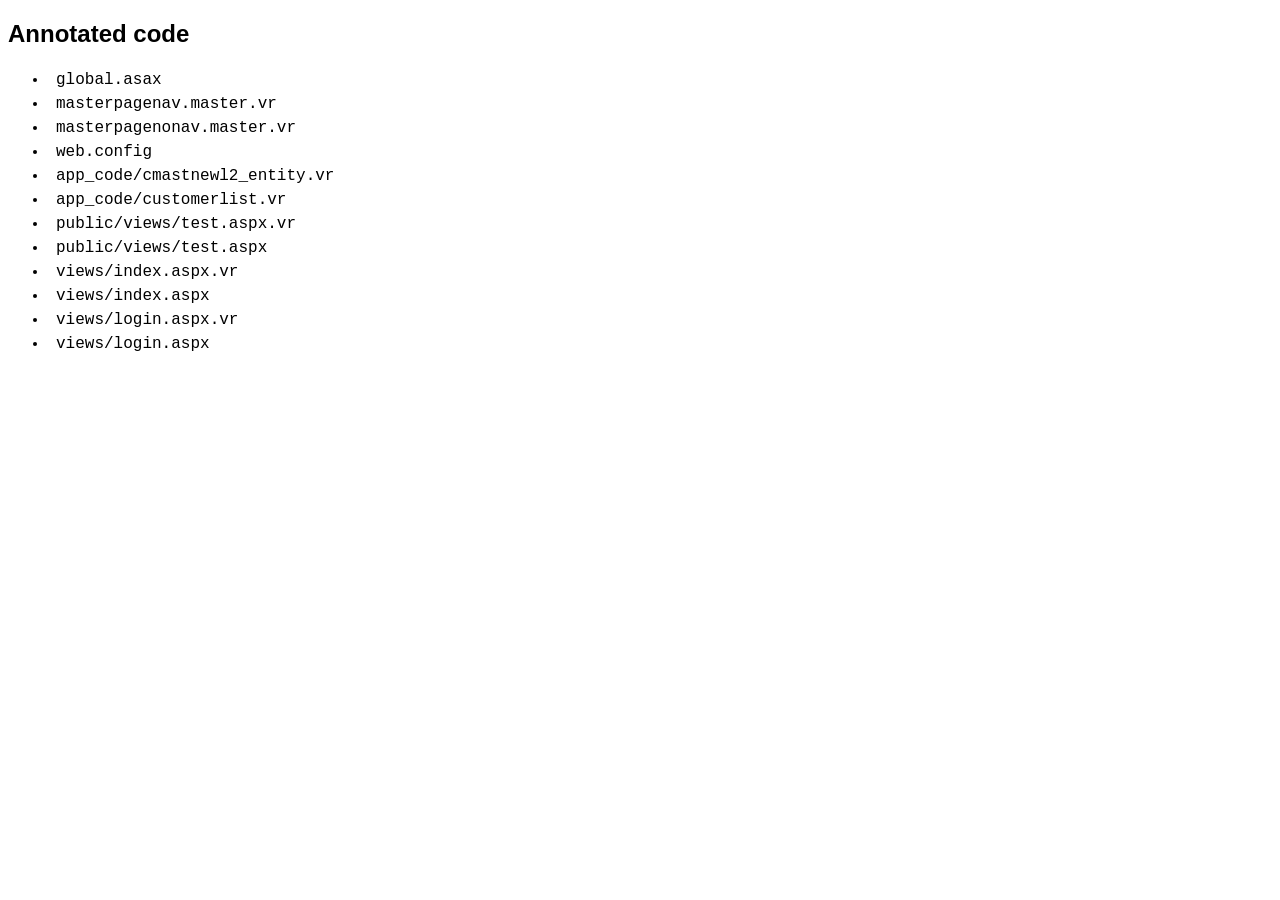
<file: docs/index.html>
<!DOCTYPE html>
<html lang="en">
<head>
    <meta charset="UTF-8">
    <meta name="viewport" content="width=device-width, initial-scale=1.0">
    <title>Document</title>
    <style>
        body {
            font-family: sans-serif;
        }
        .list {
            font-family:'Courier New', Courier, monospace;
        }
        .list li {
            line-height: 1.5em;
        }
        .list a {
            color: black;
            text-decoration: none;
            padding: .5rem;
        }
        .list a:hover {
            background-color: lightgray;
            font-weight: 600;
            border-radius: 3px;
        }
    </style>
</head>
<body>
    <h2>Annotated code</h2>
    
    <ul class="list">
        <li><a href="global.asax.html">global.asax</a></li><li><a href="MasterPageNav.master.vr.html">masterpagenav.master.vr</a></li><li><a href="MasterPageNoNav.master.vr.html">masterpagenonav.master.vr</a></li><li><a href="web.config.html">web.config</a></li><li><a href="App_Code\CMastNewL2_Entity.vr.html">app_code/cmastnewl2_entity.vr</a></li><li><a href="App_Code\CustomerList.vr.html">app_code/customerlist.vr</a></li><li><a href="public\views\test.aspx.vr.html">public/views/test.aspx.vr</a></li><li><a href="public\views\test.aspx.html">public/views/test.aspx</a></li><li><a href="views\Index.aspx.vr.html">views/index.aspx.vr</a></li><li><a href="views\Index.aspx.html">views/index.aspx</a></li><li><a href="views\login.aspx.vr.html">views/login.aspx.vr</a></li><li><a href="views\login.aspx.html">views/login.aspx</a></li>
    </ul>

</body>
</html>
</file>
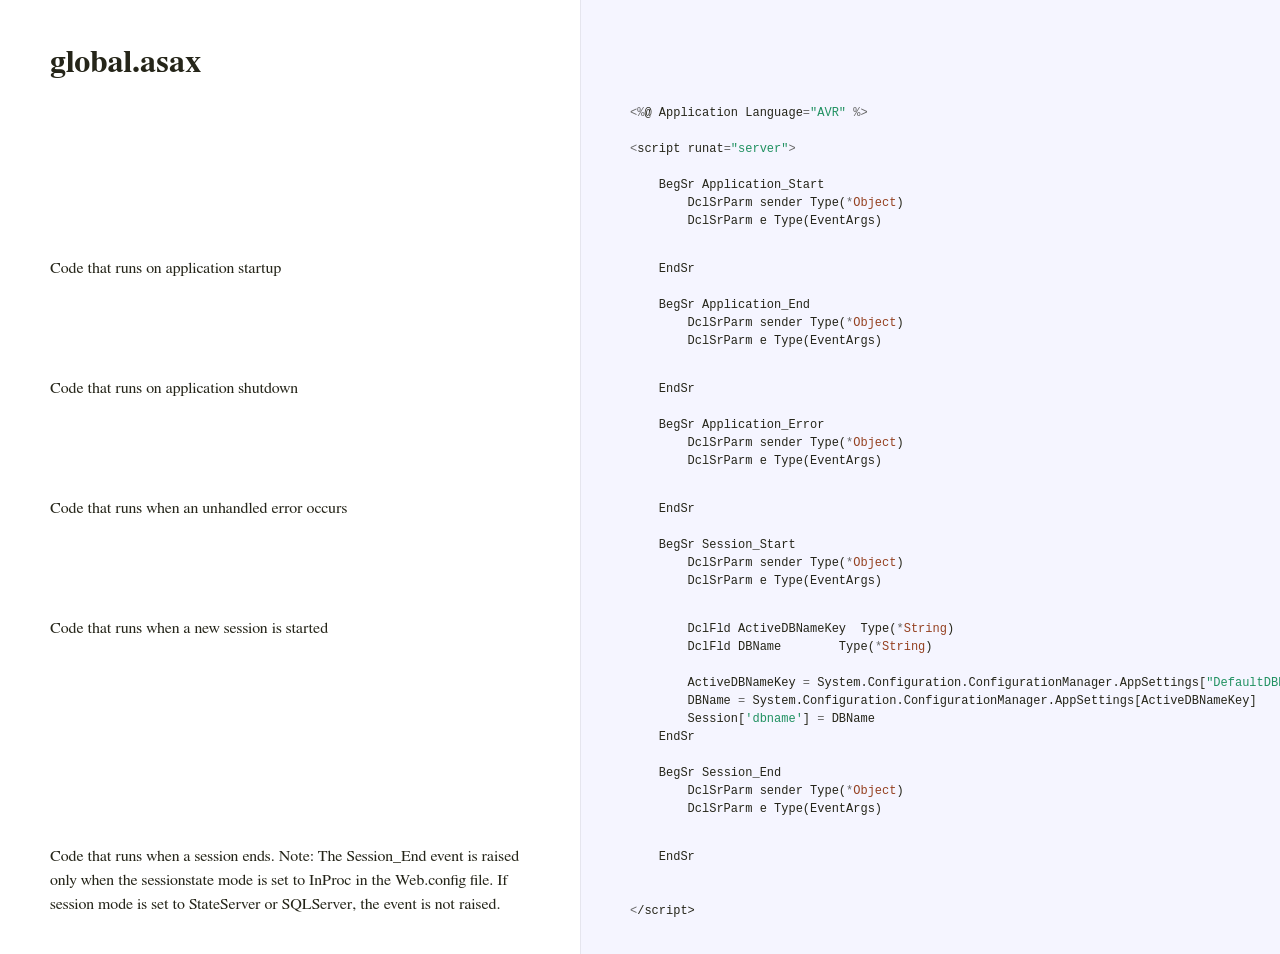
<file: annotated-code/global.asax.html>
<!DOCTYPE html>
<html>
<head>
  <meta http-equiv="content-type" content="text/html;charset=utf-8">
  <title>global.asax</title>
  <link rel="stylesheet" href="pycco.css">
</head>
<body>
<div id='container'>
  <div id="background"></div>
  <div class='section'>
    <div class='docs'><h1>global.asax</h1></div>
  </div>
  <div class='clearall'>
  <div class='section' id='section-0'>
    <div class='docs'>
      <div class='octowrap'>
        <a class='octothorpe' href='#section-0'>#</a>
      </div>
      
    </div>
    <div class='code'>
      <div class="highlight"><pre><span></span><span class="o">&lt;%</span><span class="err">@</span> <span class="nx">Application</span> <span class="nx">Language</span><span class="o">=</span><span class="s2">&quot;AVR&quot;</span> <span class="o">%&gt;</span>

<span class="o">&lt;</span><span class="nx">script</span> <span class="nx">runat</span><span class="o">=</span><span class="s2">&quot;server&quot;</span><span class="o">&gt;</span>

    <span class="nx">BegSr</span> <span class="nx">Application_Start</span>
        <span class="nx">DclSrParm</span> <span class="nx">sender</span> <span class="nx">Type</span><span class="p">(</span><span class="o">*</span><span class="nb">Object</span><span class="p">)</span>
        <span class="nx">DclSrParm</span> <span class="nx">e</span> <span class="nx">Type</span><span class="p">(</span><span class="nx">EventArgs</span><span class="p">)</span></pre></div>
    </div>
  </div>
  <div class='clearall'></div>
  <div class='section' id='section-1'>
    <div class='docs'>
      <div class='octowrap'>
        <a class='octothorpe' href='#section-1'>#</a>
      </div>
      <p>Code that runs on application startup</p>
    </div>
    <div class='code'>
      <div class="highlight"><pre>    <span class="nx">EndSr</span>

    <span class="nx">BegSr</span> <span class="nx">Application_End</span>
        <span class="nx">DclSrParm</span> <span class="nx">sender</span> <span class="nx">Type</span><span class="p">(</span><span class="o">*</span><span class="nb">Object</span><span class="p">)</span>
        <span class="nx">DclSrParm</span> <span class="nx">e</span> <span class="nx">Type</span><span class="p">(</span><span class="nx">EventArgs</span><span class="p">)</span></pre></div>
    </div>
  </div>
  <div class='clearall'></div>
  <div class='section' id='section-2'>
    <div class='docs'>
      <div class='octowrap'>
        <a class='octothorpe' href='#section-2'>#</a>
      </div>
      <p>Code that runs on application shutdown</p>
    </div>
    <div class='code'>
      <div class="highlight"><pre>    <span class="nx">EndSr</span>
        
    <span class="nx">BegSr</span> <span class="nx">Application_Error</span>
        <span class="nx">DclSrParm</span> <span class="nx">sender</span> <span class="nx">Type</span><span class="p">(</span><span class="o">*</span><span class="nb">Object</span><span class="p">)</span>
        <span class="nx">DclSrParm</span> <span class="nx">e</span> <span class="nx">Type</span><span class="p">(</span><span class="nx">EventArgs</span><span class="p">)</span></pre></div>
    </div>
  </div>
  <div class='clearall'></div>
  <div class='section' id='section-3'>
    <div class='docs'>
      <div class='octowrap'>
        <a class='octothorpe' href='#section-3'>#</a>
      </div>
      <p>Code that runs when an unhandled error occurs</p>
    </div>
    <div class='code'>
      <div class="highlight"><pre>    <span class="nx">EndSr</span>

    <span class="nx">BegSr</span> <span class="nx">Session_Start</span>
        <span class="nx">DclSrParm</span> <span class="nx">sender</span> <span class="nx">Type</span><span class="p">(</span><span class="o">*</span><span class="nb">Object</span><span class="p">)</span>
        <span class="nx">DclSrParm</span> <span class="nx">e</span> <span class="nx">Type</span><span class="p">(</span><span class="nx">EventArgs</span><span class="p">)</span></pre></div>
    </div>
  </div>
  <div class='clearall'></div>
  <div class='section' id='section-4'>
    <div class='docs'>
      <div class='octowrap'>
        <a class='octothorpe' href='#section-4'>#</a>
      </div>
      <p>Code that runs when a new session is started</p>
    </div>
    <div class='code'>
      <div class="highlight"><pre>        <span class="nx">DclFld</span> <span class="nx">ActiveDBNameKey</span>  <span class="nx">Type</span><span class="p">(</span><span class="o">*</span><span class="nb">String</span><span class="p">)</span>
        <span class="nx">DclFld</span> <span class="nx">DBName</span>        <span class="nx">Type</span><span class="p">(</span><span class="o">*</span><span class="nb">String</span><span class="p">)</span> 

        <span class="nx">ActiveDBNameKey</span> <span class="o">=</span> <span class="nx">System</span><span class="p">.</span><span class="nx">Configuration</span><span class="p">.</span><span class="nx">ConfigurationManager</span><span class="p">.</span><span class="nx">AppSettings</span><span class="p">[</span><span class="s2">&quot;DefaultDBName&quot;</span><span class="p">]</span>
        <span class="nx">DBName</span> <span class="o">=</span> <span class="nx">System</span><span class="p">.</span><span class="nx">Configuration</span><span class="p">.</span><span class="nx">ConfigurationManager</span><span class="p">.</span><span class="nx">AppSettings</span><span class="p">[</span><span class="nx">ActiveDBNameKey</span><span class="p">]</span>
        <span class="nx">Session</span><span class="p">[</span><span class="s1">&#39;dbname&#39;</span><span class="p">]</span> <span class="o">=</span> <span class="nx">DBName</span>
    <span class="nx">EndSr</span>

    <span class="nx">BegSr</span> <span class="nx">Session_End</span>
        <span class="nx">DclSrParm</span> <span class="nx">sender</span> <span class="nx">Type</span><span class="p">(</span><span class="o">*</span><span class="nb">Object</span><span class="p">)</span>
        <span class="nx">DclSrParm</span> <span class="nx">e</span> <span class="nx">Type</span><span class="p">(</span><span class="nx">EventArgs</span><span class="p">)</span></pre></div>
    </div>
  </div>
  <div class='clearall'></div>
  <div class='section' id='section-5'>
    <div class='docs'>
      <div class='octowrap'>
        <a class='octothorpe' href='#section-5'>#</a>
      </div>
      <p>Code that runs when a session ends. 
Note: The Session_End event is raised only when the sessionstate mode
is set to InProc in the Web.config file. If session mode is set to StateServer 
or SQLServer, the event is not raised.</p>
    </div>
    <div class='code'>
      <div class="highlight"><pre>    <span class="nx">EndSr</span>

       
<span class="o">&lt;</span><span class="err">/script&gt;</span>

</pre></div>
    </div>
  </div>
  <div class='clearall'></div>
</div>
</body>
</file>
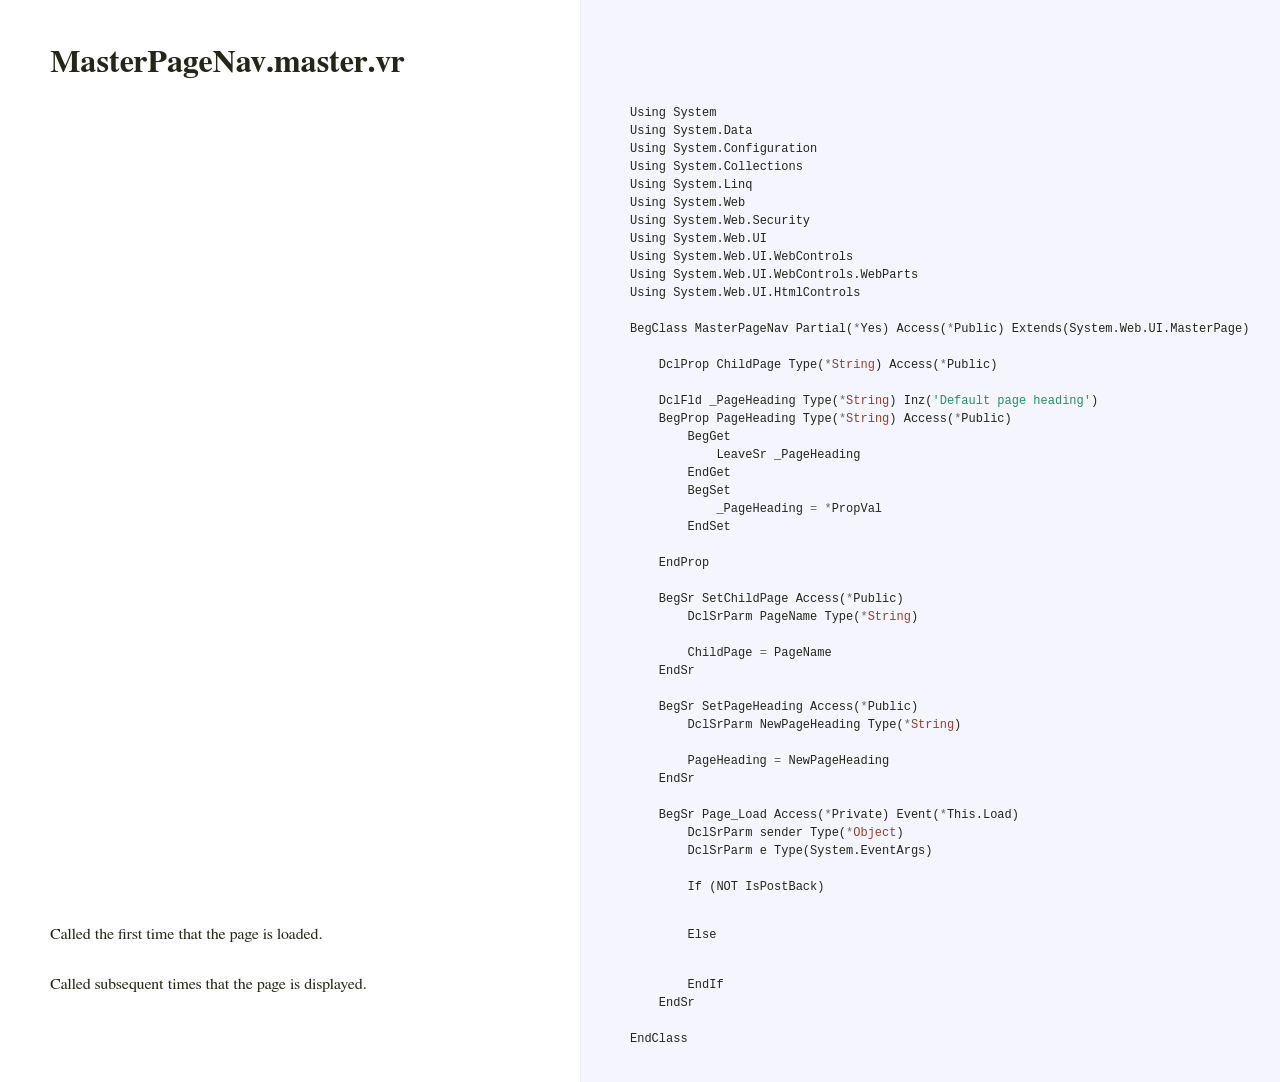
<file: annotated-code/MasterPageNav.master.vr.html>
<!DOCTYPE html>
<html>
<head>
  <meta http-equiv="content-type" content="text/html;charset=utf-8">
  <title>MasterPageNav.master.vr</title>
  <link rel="stylesheet" href="pycco.css">
</head>
<body>
<div id='container'>
  <div id="background"></div>
  <div class='section'>
    <div class='docs'><h1>MasterPageNav.master.vr</h1></div>
  </div>
  <div class='clearall'>
  <div class='section' id='section-0'>
    <div class='docs'>
      <div class='octowrap'>
        <a class='octothorpe' href='#section-0'>#</a>
      </div>
      
    </div>
    <div class='code'>
      <div class="highlight"><pre><span></span><span class="nx">Using</span> <span class="nx">System</span>
<span class="nx">Using</span> <span class="nx">System</span><span class="p">.</span><span class="nx">Data</span>
<span class="nx">Using</span> <span class="nx">System</span><span class="p">.</span><span class="nx">Configuration</span>
<span class="nx">Using</span> <span class="nx">System</span><span class="p">.</span><span class="nx">Collections</span>
<span class="nx">Using</span> <span class="nx">System</span><span class="p">.</span><span class="nx">Linq</span>
<span class="nx">Using</span> <span class="nx">System</span><span class="p">.</span><span class="nx">Web</span>
<span class="nx">Using</span> <span class="nx">System</span><span class="p">.</span><span class="nx">Web</span><span class="p">.</span><span class="nx">Security</span>
<span class="nx">Using</span> <span class="nx">System</span><span class="p">.</span><span class="nx">Web</span><span class="p">.</span><span class="nx">UI</span>
<span class="nx">Using</span> <span class="nx">System</span><span class="p">.</span><span class="nx">Web</span><span class="p">.</span><span class="nx">UI</span><span class="p">.</span><span class="nx">WebControls</span>
<span class="nx">Using</span> <span class="nx">System</span><span class="p">.</span><span class="nx">Web</span><span class="p">.</span><span class="nx">UI</span><span class="p">.</span><span class="nx">WebControls</span><span class="p">.</span><span class="nx">WebParts</span>
<span class="nx">Using</span> <span class="nx">System</span><span class="p">.</span><span class="nx">Web</span><span class="p">.</span><span class="nx">UI</span><span class="p">.</span><span class="nx">HtmlControls</span>

<span class="nx">BegClass</span> <span class="nx">MasterPageNav</span> <span class="nx">Partial</span><span class="p">(</span><span class="o">*</span><span class="nx">Yes</span><span class="p">)</span> <span class="nx">Access</span><span class="p">(</span><span class="o">*</span><span class="nx">Public</span><span class="p">)</span> <span class="nx">Extends</span><span class="p">(</span><span class="nx">System</span><span class="p">.</span><span class="nx">Web</span><span class="p">.</span><span class="nx">UI</span><span class="p">.</span><span class="nx">MasterPage</span><span class="p">)</span>

    <span class="nx">DclProp</span> <span class="nx">ChildPage</span> <span class="nx">Type</span><span class="p">(</span><span class="o">*</span><span class="nb">String</span><span class="p">)</span> <span class="nx">Access</span><span class="p">(</span><span class="o">*</span><span class="nx">Public</span><span class="p">)</span>
    
    <span class="nx">DclFld</span> <span class="nx">_PageHeading</span> <span class="nx">Type</span><span class="p">(</span><span class="o">*</span><span class="nb">String</span><span class="p">)</span> <span class="nx">Inz</span><span class="p">(</span><span class="s1">&#39;Default page heading&#39;</span><span class="p">)</span>
    <span class="nx">BegProp</span> <span class="nx">PageHeading</span> <span class="nx">Type</span><span class="p">(</span><span class="o">*</span><span class="nb">String</span><span class="p">)</span> <span class="nx">Access</span><span class="p">(</span><span class="o">*</span><span class="nx">Public</span><span class="p">)</span> 
        <span class="nx">BegGet</span>
            <span class="nx">LeaveSr</span> <span class="nx">_PageHeading</span>
        <span class="nx">EndGet</span>
        <span class="nx">BegSet</span>    
            <span class="nx">_PageHeading</span> <span class="o">=</span> <span class="o">*</span><span class="nx">PropVal</span>
        <span class="nx">EndSet</span>

    <span class="nx">EndProp</span>
    
    <span class="nx">BegSr</span> <span class="nx">SetChildPage</span> <span class="nx">Access</span><span class="p">(</span><span class="o">*</span><span class="nx">Public</span><span class="p">)</span> 
        <span class="nx">DclSrParm</span> <span class="nx">PageName</span> <span class="nx">Type</span><span class="p">(</span><span class="o">*</span><span class="nb">String</span><span class="p">)</span> 

        <span class="nx">ChildPage</span> <span class="o">=</span> <span class="nx">PageName</span> 
    <span class="nx">EndSr</span>

    <span class="nx">BegSr</span> <span class="nx">SetPageHeading</span> <span class="nx">Access</span><span class="p">(</span><span class="o">*</span><span class="nx">Public</span><span class="p">)</span> 
        <span class="nx">DclSrParm</span> <span class="nx">NewPageHeading</span> <span class="nx">Type</span><span class="p">(</span><span class="o">*</span><span class="nb">String</span><span class="p">)</span> 

        <span class="nx">PageHeading</span> <span class="o">=</span> <span class="nx">NewPageHeading</span>
    <span class="nx">EndSr</span>
    
    <span class="nx">BegSr</span> <span class="nx">Page_Load</span> <span class="nx">Access</span><span class="p">(</span><span class="o">*</span><span class="nx">Private</span><span class="p">)</span> <span class="nx">Event</span><span class="p">(</span><span class="o">*</span><span class="nx">This</span><span class="p">.</span><span class="nx">Load</span><span class="p">)</span>
        <span class="nx">DclSrParm</span> <span class="nx">sender</span> <span class="nx">Type</span><span class="p">(</span><span class="o">*</span><span class="nb">Object</span><span class="p">)</span>
        <span class="nx">DclSrParm</span> <span class="nx">e</span> <span class="nx">Type</span><span class="p">(</span><span class="nx">System</span><span class="p">.</span><span class="nx">EventArgs</span><span class="p">)</span>

        <span class="nx">If</span> <span class="p">(</span><span class="nx">NOT</span> <span class="nx">IsPostBack</span><span class="p">)</span></pre></div>
    </div>
  </div>
  <div class='clearall'></div>
  <div class='section' id='section-1'>
    <div class='docs'>
      <div class='octowrap'>
        <a class='octothorpe' href='#section-1'>#</a>
      </div>
      <p>Called the first time that the page is loaded.</p>
    </div>
    <div class='code'>
      <div class="highlight"><pre>        <span class="nx">Else</span></pre></div>
    </div>
  </div>
  <div class='clearall'></div>
  <div class='section' id='section-2'>
    <div class='docs'>
      <div class='octowrap'>
        <a class='octothorpe' href='#section-2'>#</a>
      </div>
      <p>Called subsequent times that the page is displayed.</p>
    </div>
    <div class='code'>
      <div class="highlight"><pre>        <span class="nx">EndIf</span>
    <span class="nx">EndSr</span>

<span class="nx">EndClass</span>

</pre></div>
    </div>
  </div>
  <div class='clearall'></div>
</div>
</body>
</file>
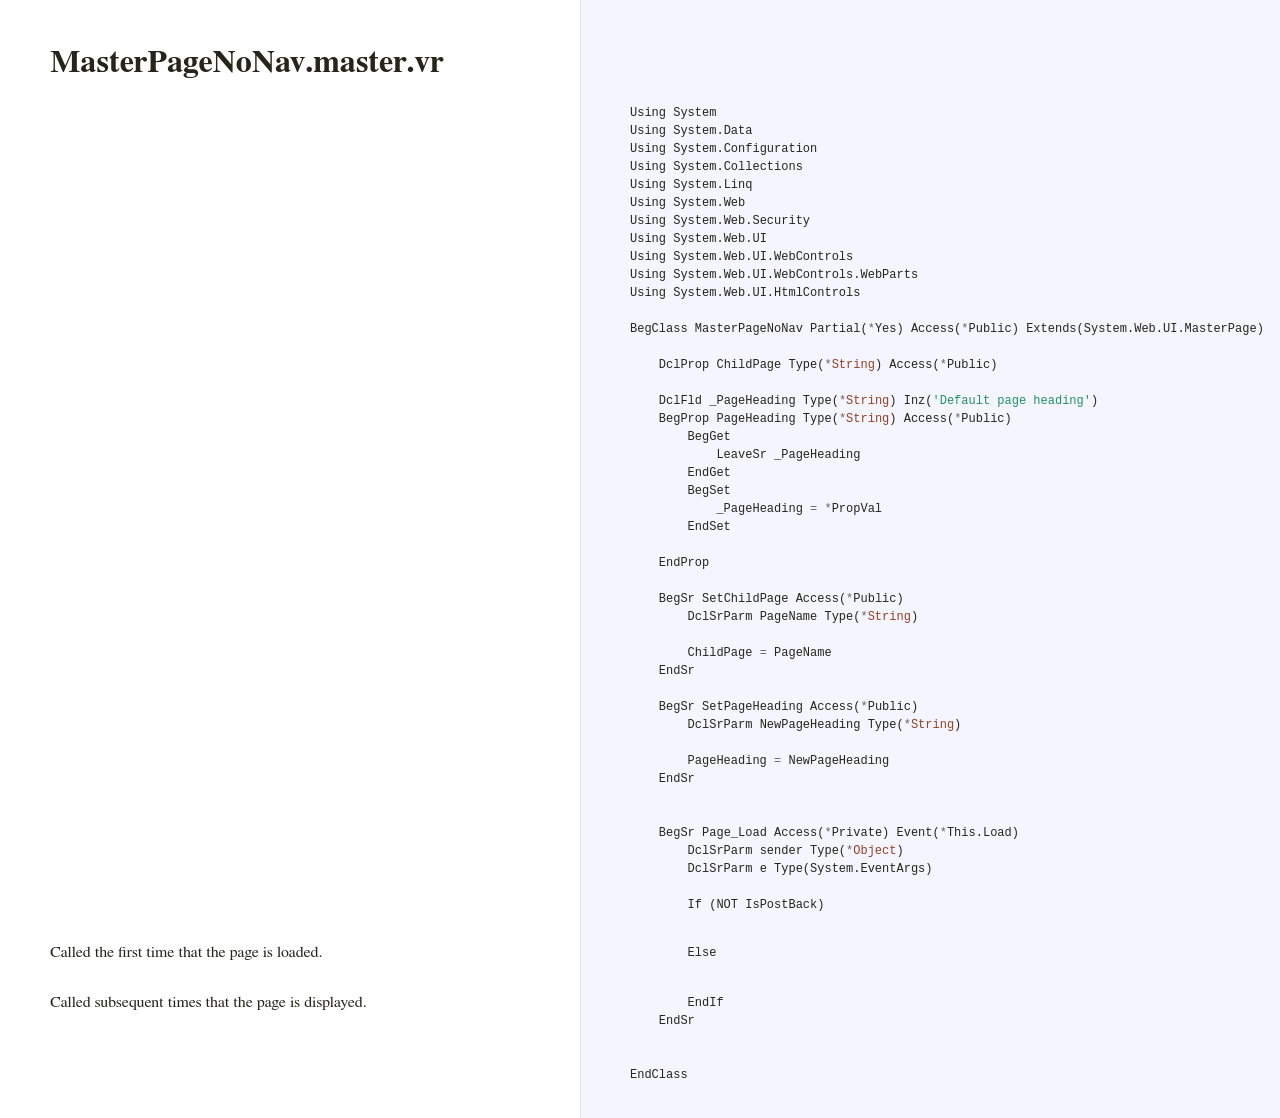
<file: annotated-code/MasterPageNoNav.master.vr.html>
<!DOCTYPE html>
<html>
<head>
  <meta http-equiv="content-type" content="text/html;charset=utf-8">
  <title>MasterPageNoNav.master.vr</title>
  <link rel="stylesheet" href="pycco.css">
</head>
<body>
<div id='container'>
  <div id="background"></div>
  <div class='section'>
    <div class='docs'><h1>MasterPageNoNav.master.vr</h1></div>
  </div>
  <div class='clearall'>
  <div class='section' id='section-0'>
    <div class='docs'>
      <div class='octowrap'>
        <a class='octothorpe' href='#section-0'>#</a>
      </div>
      
    </div>
    <div class='code'>
      <div class="highlight"><pre><span></span><span class="nx">Using</span> <span class="nx">System</span>
<span class="nx">Using</span> <span class="nx">System</span><span class="p">.</span><span class="nx">Data</span>
<span class="nx">Using</span> <span class="nx">System</span><span class="p">.</span><span class="nx">Configuration</span>
<span class="nx">Using</span> <span class="nx">System</span><span class="p">.</span><span class="nx">Collections</span>
<span class="nx">Using</span> <span class="nx">System</span><span class="p">.</span><span class="nx">Linq</span>
<span class="nx">Using</span> <span class="nx">System</span><span class="p">.</span><span class="nx">Web</span>
<span class="nx">Using</span> <span class="nx">System</span><span class="p">.</span><span class="nx">Web</span><span class="p">.</span><span class="nx">Security</span>
<span class="nx">Using</span> <span class="nx">System</span><span class="p">.</span><span class="nx">Web</span><span class="p">.</span><span class="nx">UI</span>
<span class="nx">Using</span> <span class="nx">System</span><span class="p">.</span><span class="nx">Web</span><span class="p">.</span><span class="nx">UI</span><span class="p">.</span><span class="nx">WebControls</span>
<span class="nx">Using</span> <span class="nx">System</span><span class="p">.</span><span class="nx">Web</span><span class="p">.</span><span class="nx">UI</span><span class="p">.</span><span class="nx">WebControls</span><span class="p">.</span><span class="nx">WebParts</span>
<span class="nx">Using</span> <span class="nx">System</span><span class="p">.</span><span class="nx">Web</span><span class="p">.</span><span class="nx">UI</span><span class="p">.</span><span class="nx">HtmlControls</span>

<span class="nx">BegClass</span> <span class="nx">MasterPageNoNav</span> <span class="nx">Partial</span><span class="p">(</span><span class="o">*</span><span class="nx">Yes</span><span class="p">)</span> <span class="nx">Access</span><span class="p">(</span><span class="o">*</span><span class="nx">Public</span><span class="p">)</span> <span class="nx">Extends</span><span class="p">(</span><span class="nx">System</span><span class="p">.</span><span class="nx">Web</span><span class="p">.</span><span class="nx">UI</span><span class="p">.</span><span class="nx">MasterPage</span><span class="p">)</span>

    <span class="nx">DclProp</span> <span class="nx">ChildPage</span> <span class="nx">Type</span><span class="p">(</span><span class="o">*</span><span class="nb">String</span><span class="p">)</span> <span class="nx">Access</span><span class="p">(</span><span class="o">*</span><span class="nx">Public</span><span class="p">)</span>
    
    <span class="nx">DclFld</span> <span class="nx">_PageHeading</span> <span class="nx">Type</span><span class="p">(</span><span class="o">*</span><span class="nb">String</span><span class="p">)</span> <span class="nx">Inz</span><span class="p">(</span><span class="s1">&#39;Default page heading&#39;</span><span class="p">)</span>
    <span class="nx">BegProp</span> <span class="nx">PageHeading</span> <span class="nx">Type</span><span class="p">(</span><span class="o">*</span><span class="nb">String</span><span class="p">)</span> <span class="nx">Access</span><span class="p">(</span><span class="o">*</span><span class="nx">Public</span><span class="p">)</span> 
        <span class="nx">BegGet</span>
            <span class="nx">LeaveSr</span> <span class="nx">_PageHeading</span>
        <span class="nx">EndGet</span>
        <span class="nx">BegSet</span>    
            <span class="nx">_PageHeading</span> <span class="o">=</span> <span class="o">*</span><span class="nx">PropVal</span>
        <span class="nx">EndSet</span>

    <span class="nx">EndProp</span>
    
    <span class="nx">BegSr</span> <span class="nx">SetChildPage</span> <span class="nx">Access</span><span class="p">(</span><span class="o">*</span><span class="nx">Public</span><span class="p">)</span> 
        <span class="nx">DclSrParm</span> <span class="nx">PageName</span> <span class="nx">Type</span><span class="p">(</span><span class="o">*</span><span class="nb">String</span><span class="p">)</span> 

        <span class="nx">ChildPage</span> <span class="o">=</span> <span class="nx">PageName</span> 
    <span class="nx">EndSr</span>

    <span class="nx">BegSr</span> <span class="nx">SetPageHeading</span> <span class="nx">Access</span><span class="p">(</span><span class="o">*</span><span class="nx">Public</span><span class="p">)</span> 
        <span class="nx">DclSrParm</span> <span class="nx">NewPageHeading</span> <span class="nx">Type</span><span class="p">(</span><span class="o">*</span><span class="nb">String</span><span class="p">)</span> 

        <span class="nx">PageHeading</span> <span class="o">=</span> <span class="nx">NewPageHeading</span>
    <span class="nx">EndSr</span>


    <span class="nx">BegSr</span> <span class="nx">Page_Load</span> <span class="nx">Access</span><span class="p">(</span><span class="o">*</span><span class="nx">Private</span><span class="p">)</span> <span class="nx">Event</span><span class="p">(</span><span class="o">*</span><span class="nx">This</span><span class="p">.</span><span class="nx">Load</span><span class="p">)</span>
        <span class="nx">DclSrParm</span> <span class="nx">sender</span> <span class="nx">Type</span><span class="p">(</span><span class="o">*</span><span class="nb">Object</span><span class="p">)</span>
        <span class="nx">DclSrParm</span> <span class="nx">e</span> <span class="nx">Type</span><span class="p">(</span><span class="nx">System</span><span class="p">.</span><span class="nx">EventArgs</span><span class="p">)</span>

        <span class="nx">If</span> <span class="p">(</span><span class="nx">NOT</span> <span class="nx">IsPostBack</span><span class="p">)</span></pre></div>
    </div>
  </div>
  <div class='clearall'></div>
  <div class='section' id='section-1'>
    <div class='docs'>
      <div class='octowrap'>
        <a class='octothorpe' href='#section-1'>#</a>
      </div>
      <p>Called the first time that the page is loaded.</p>
    </div>
    <div class='code'>
      <div class="highlight"><pre>        <span class="nx">Else</span></pre></div>
    </div>
  </div>
  <div class='clearall'></div>
  <div class='section' id='section-2'>
    <div class='docs'>
      <div class='octowrap'>
        <a class='octothorpe' href='#section-2'>#</a>
      </div>
      <p>Called subsequent times that the page is displayed.</p>
    </div>
    <div class='code'>
      <div class="highlight"><pre>        <span class="nx">EndIf</span>
    <span class="nx">EndSr</span>


<span class="nx">EndClass</span>

</pre></div>
    </div>
  </div>
  <div class='clearall'></div>
</div>
</body>
</file>
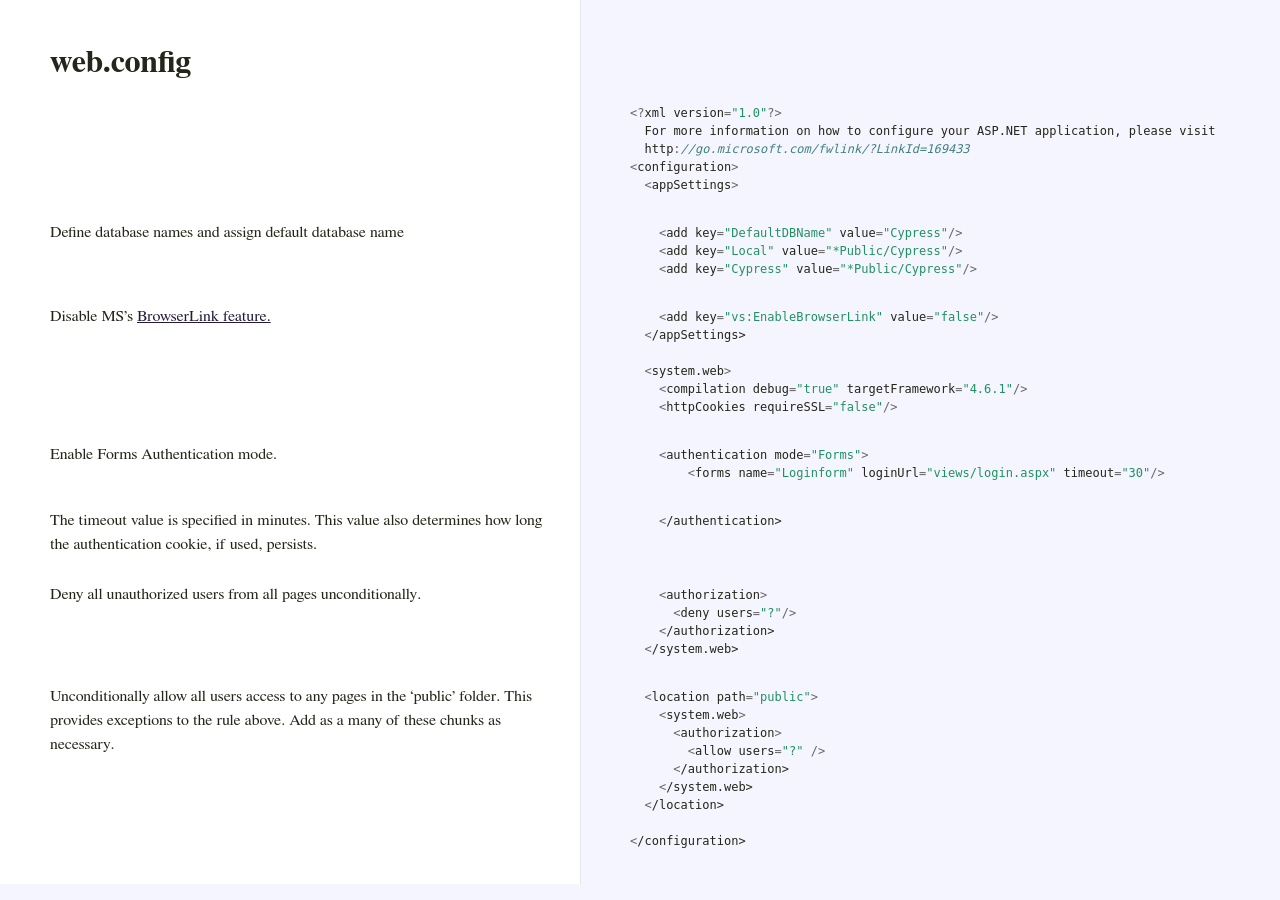
<file: annotated-code/web.config.html>
<!DOCTYPE html>
<html>
<head>
  <meta http-equiv="content-type" content="text/html;charset=utf-8">
  <title>web.config</title>
  <link rel="stylesheet" href="pycco.css">
</head>
<body>
<div id='container'>
  <div id="background"></div>
  <div class='section'>
    <div class='docs'><h1>web.config</h1></div>
  </div>
  <div class='clearall'>
  <div class='section' id='section-0'>
    <div class='docs'>
      <div class='octowrap'>
        <a class='octothorpe' href='#section-0'>#</a>
      </div>
      
    </div>
    <div class='code'>
      <div class="highlight"><pre><span></span><span class="o">&lt;?</span><span class="nx">xml</span> <span class="nx">version</span><span class="o">=</span><span class="s2">&quot;1.0&quot;</span><span class="o">?&gt;</span>
  <span class="nx">For</span> <span class="nx">more</span> <span class="nx">information</span> <span class="nx">on</span> <span class="nx">how</span> <span class="nx">to</span> <span class="nx">configure</span> <span class="nx">your</span> <span class="nx">ASP</span><span class="p">.</span><span class="nx">NET</span> <span class="nx">application</span><span class="p">,</span> <span class="nx">please</span> <span class="nx">visit</span>
  <span class="nx">http</span><span class="o">:</span><span class="c1">//go.microsoft.com/fwlink/?LinkId=169433</span>
<span class="o">&lt;</span><span class="nx">configuration</span><span class="o">&gt;</span>
  <span class="o">&lt;</span><span class="nx">appSettings</span><span class="o">&gt;</span></pre></div>
    </div>
  </div>
  <div class='clearall'></div>
  <div class='section' id='section-1'>
    <div class='docs'>
      <div class='octowrap'>
        <a class='octothorpe' href='#section-1'>#</a>
      </div>
      <p>Define database names and assign default database name</p>
    </div>
    <div class='code'>
      <div class="highlight"><pre>    <span class="o">&lt;</span><span class="nx">add</span> <span class="nx">key</span><span class="o">=</span><span class="s2">&quot;DefaultDBName&quot;</span> <span class="nx">value</span><span class="o">=</span><span class="s2">&quot;Cypress&quot;</span><span class="o">/&gt;</span>
    <span class="o">&lt;</span><span class="nx">add</span> <span class="nx">key</span><span class="o">=</span><span class="s2">&quot;Local&quot;</span> <span class="nx">value</span><span class="o">=</span><span class="s2">&quot;*Public/Cypress&quot;</span><span class="o">/&gt;</span>
    <span class="o">&lt;</span><span class="nx">add</span> <span class="nx">key</span><span class="o">=</span><span class="s2">&quot;Cypress&quot;</span> <span class="nx">value</span><span class="o">=</span><span class="s2">&quot;*Public/Cypress&quot;</span><span class="o">/&gt;</span></pre></div>
    </div>
  </div>
  <div class='clearall'></div>
  <div class='section' id='section-2'>
    <div class='docs'>
      <div class='octowrap'>
        <a class='octothorpe' href='#section-2'>#</a>
      </div>
      <p>Disable MS&rsquo;s <a href="https://efficientuser.com/2017/07/06/browser-link-option-in-visual-studio/">BrowserLink feature.</a> </p>
    </div>
    <div class='code'>
      <div class="highlight"><pre>    <span class="o">&lt;</span><span class="nx">add</span> <span class="nx">key</span><span class="o">=</span><span class="s2">&quot;vs:EnableBrowserLink&quot;</span> <span class="nx">value</span><span class="o">=</span><span class="s2">&quot;false&quot;</span><span class="o">/&gt;</span>
  <span class="o">&lt;</span><span class="err">/appSettings&gt;</span>

  <span class="o">&lt;</span><span class="nx">system</span><span class="p">.</span><span class="nx">web</span><span class="o">&gt;</span>
    <span class="o">&lt;</span><span class="nx">compilation</span> <span class="nx">debug</span><span class="o">=</span><span class="s2">&quot;true&quot;</span> <span class="nx">targetFramework</span><span class="o">=</span><span class="s2">&quot;4.6.1&quot;</span><span class="o">/&gt;</span>
    <span class="o">&lt;</span><span class="nx">httpCookies</span> <span class="nx">requireSSL</span><span class="o">=</span><span class="s2">&quot;false&quot;</span><span class="o">/&gt;</span></pre></div>
    </div>
  </div>
  <div class='clearall'></div>
  <div class='section' id='section-3'>
    <div class='docs'>
      <div class='octowrap'>
        <a class='octothorpe' href='#section-3'>#</a>
      </div>
      <p>Enable Forms Authentication mode.</p>
    </div>
    <div class='code'>
      <div class="highlight"><pre>    <span class="o">&lt;</span><span class="nx">authentication</span> <span class="nx">mode</span><span class="o">=</span><span class="s2">&quot;Forms&quot;</span><span class="o">&gt;</span>
        <span class="o">&lt;</span><span class="nx">forms</span> <span class="nx">name</span><span class="o">=</span><span class="s2">&quot;Loginform&quot;</span> <span class="nx">loginUrl</span><span class="o">=</span><span class="s2">&quot;views/login.aspx&quot;</span> <span class="nx">timeout</span><span class="o">=</span><span class="s2">&quot;30&quot;</span><span class="o">/&gt;</span></pre></div>
    </div>
  </div>
  <div class='clearall'></div>
  <div class='section' id='section-4'>
    <div class='docs'>
      <div class='octowrap'>
        <a class='octothorpe' href='#section-4'>#</a>
      </div>
      <p>The timeout value is specified in minutes. 
This value also determines how long the authentication cookie, if used,
persists.</p>
    </div>
    <div class='code'>
      <div class="highlight"><pre>    <span class="o">&lt;</span><span class="err">/authentication&gt;</span></pre></div>
    </div>
  </div>
  <div class='clearall'></div>
  <div class='section' id='section-5'>
    <div class='docs'>
      <div class='octowrap'>
        <a class='octothorpe' href='#section-5'>#</a>
      </div>
      <p>Deny all unauthorized users from all pages unconditionally.</p>
    </div>
    <div class='code'>
      <div class="highlight"><pre>    <span class="o">&lt;</span><span class="nx">authorization</span><span class="o">&gt;</span>
      <span class="o">&lt;</span><span class="nx">deny</span> <span class="nx">users</span><span class="o">=</span><span class="s2">&quot;?&quot;</span><span class="o">/&gt;</span>
    <span class="o">&lt;</span><span class="err">/authorization&gt;  </span>
  <span class="o">&lt;</span><span class="err">/system.web&gt;</span></pre></div>
    </div>
  </div>
  <div class='clearall'></div>
  <div class='section' id='section-6'>
    <div class='docs'>
      <div class='octowrap'>
        <a class='octothorpe' href='#section-6'>#</a>
      </div>
      <p>Unconditionally allow all users access to any pages in the 
&lsquo;public&rsquo; folder. This provides exceptions to the rule above.
Add as a many of these chunks as necessary.</p>
    </div>
    <div class='code'>
      <div class="highlight"><pre>  <span class="o">&lt;</span><span class="nx">location</span> <span class="nx">path</span><span class="o">=</span><span class="s2">&quot;public&quot;</span><span class="o">&gt;</span>
    <span class="o">&lt;</span><span class="nx">system</span><span class="p">.</span><span class="nx">web</span><span class="o">&gt;</span>
      <span class="o">&lt;</span><span class="nx">authorization</span><span class="o">&gt;</span>
        <span class="o">&lt;</span><span class="nx">allow</span> <span class="nx">users</span><span class="o">=</span><span class="s2">&quot;?&quot;</span> <span class="o">/&gt;</span>
      <span class="o">&lt;</span><span class="err">/authorization&gt;</span>
    <span class="o">&lt;</span><span class="err">/system.web&gt;</span>
  <span class="o">&lt;</span><span class="err">/location&gt;</span>

<span class="o">&lt;</span><span class="err">/configuration&gt;</span>

</pre></div>
    </div>
  </div>
  <div class='clearall'></div>
</div>
</body>
</file>
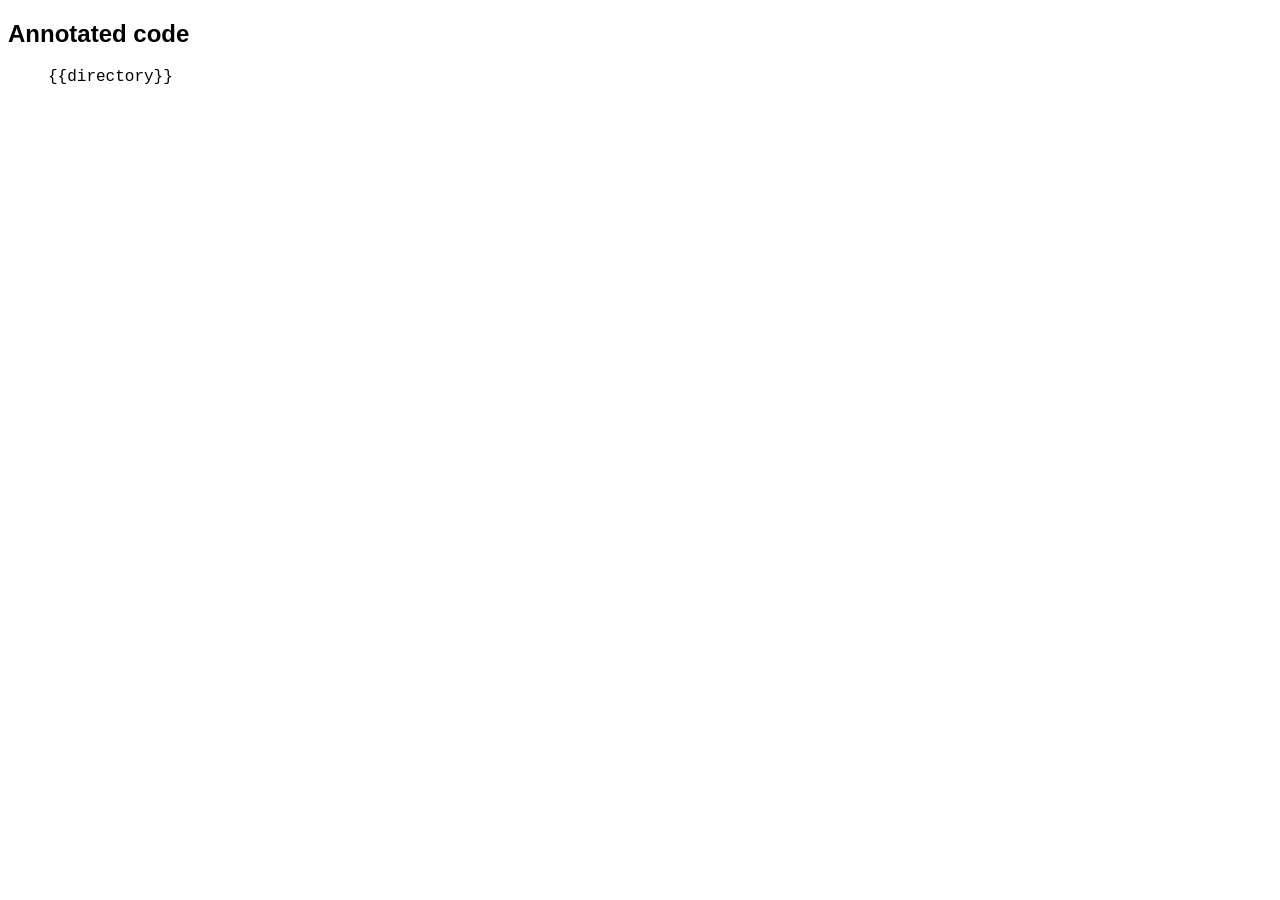
<file: docs/index.template.html>
<!DOCTYPE html>
<html lang="en">
<head>
    <meta charset="UTF-8">
    <meta name="viewport" content="width=device-width, initial-scale=1.0">
    <title>Document</title>
    <style>
        body {
            font-family: sans-serif;
        }
        .list {
            font-family:'Courier New', Courier, monospace;
        }
        .list li {
            line-height: 1.5em;
        }
        .list a {
            color: black;
            text-decoration: none;
            padding: .5rem;
        }
        .list a:hover {
            background-color: lightgray;
            font-weight: 600;
            border-radius: 3px;
        }
    </style>
</head>
<body>
    <h2>Annotated code</h2>
    
    <ul class="list">
        {{directory}}
    </ul>

</body>
</html>
</file>
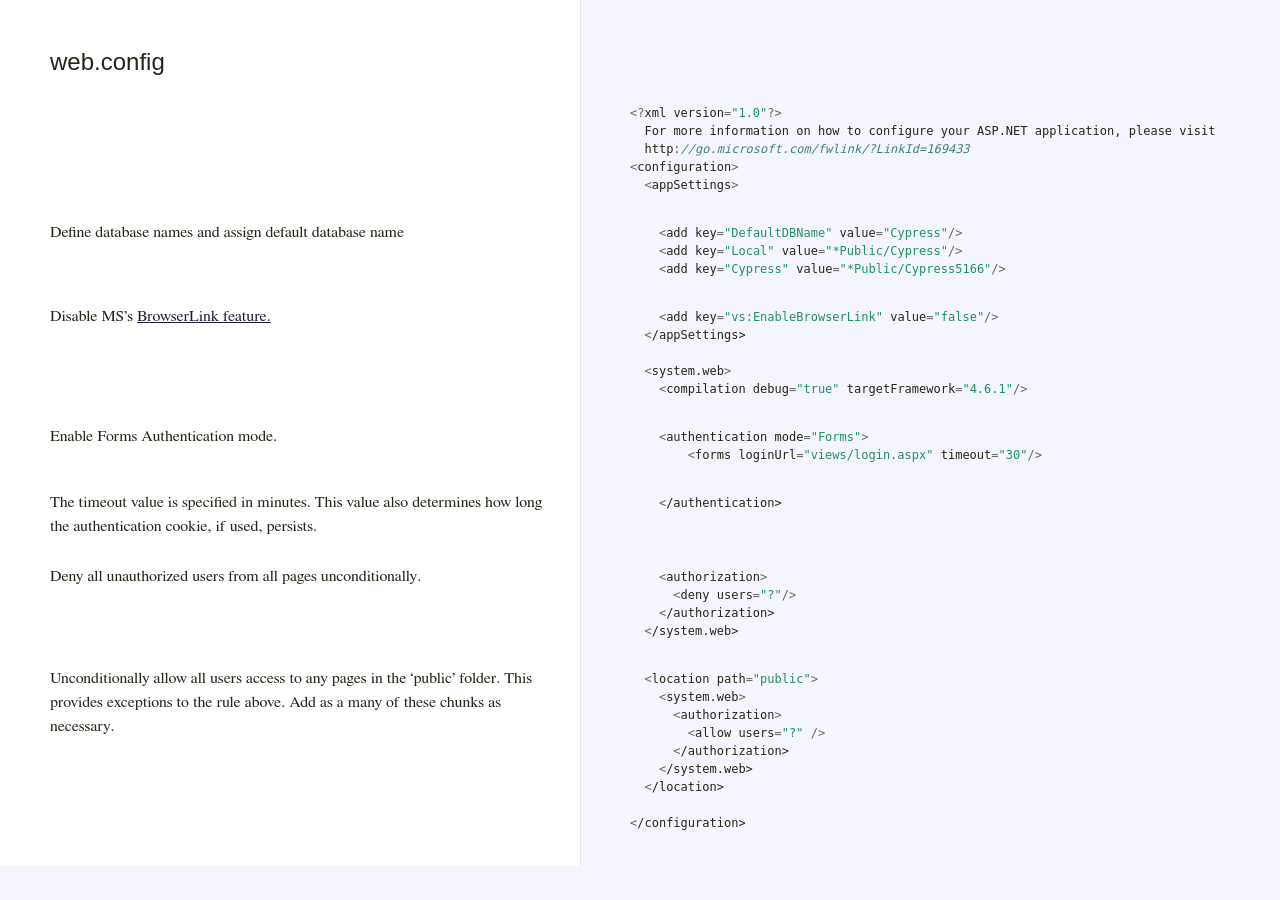
<file: docs/web.config.html>
<!DOCTYPE html>
<html>
<head>
  <meta http-equiv="content-type" content="text/html;charset=utf-8">
  <title>web.config</title>
  <link rel="stylesheet" href="pycco.css">
</head>
<body>
<div id='container'>
  <div id="background"></div>
  <div class='section'>
    <div class='docs'><h1>web.config</h1></div>
  </div>
  <div class='clearall'>
  <div class='section' id='section-0'>
    <div class='docs'>
      <div class='octowrap'>
        <a class='octothorpe' href='#section-0'>#</a>
      </div>
      
    </div>
    <div class='code'>
      <div class="highlight"><pre><span></span><span class="o">&lt;?</span><span class="nx">xml</span> <span class="nx">version</span><span class="o">=</span><span class="s2">&quot;1.0&quot;</span><span class="o">?&gt;</span>
  <span class="nx">For</span> <span class="nx">more</span> <span class="nx">information</span> <span class="nx">on</span> <span class="nx">how</span> <span class="nx">to</span> <span class="nx">configure</span> <span class="nx">your</span> <span class="nx">ASP</span><span class="p">.</span><span class="nx">NET</span> <span class="nx">application</span><span class="p">,</span> <span class="nx">please</span> <span class="nx">visit</span>
  <span class="nx">http</span><span class="o">:</span><span class="c1">//go.microsoft.com/fwlink/?LinkId=169433</span>
<span class="o">&lt;</span><span class="nx">configuration</span><span class="o">&gt;</span>
  <span class="o">&lt;</span><span class="nx">appSettings</span><span class="o">&gt;</span></pre></div>
    </div>
  </div>
  <div class='clearall'></div>
  <div class='section' id='section-1'>
    <div class='docs'>
      <div class='octowrap'>
        <a class='octothorpe' href='#section-1'>#</a>
      </div>
      <p>Define database names and assign default database name</p>
    </div>
    <div class='code'>
      <div class="highlight"><pre>    <span class="o">&lt;</span><span class="nx">add</span> <span class="nx">key</span><span class="o">=</span><span class="s2">&quot;DefaultDBName&quot;</span> <span class="nx">value</span><span class="o">=</span><span class="s2">&quot;Cypress&quot;</span><span class="o">/&gt;</span>
    <span class="o">&lt;</span><span class="nx">add</span> <span class="nx">key</span><span class="o">=</span><span class="s2">&quot;Local&quot;</span> <span class="nx">value</span><span class="o">=</span><span class="s2">&quot;*Public/Cypress&quot;</span><span class="o">/&gt;</span>
    <span class="o">&lt;</span><span class="nx">add</span> <span class="nx">key</span><span class="o">=</span><span class="s2">&quot;Cypress&quot;</span> <span class="nx">value</span><span class="o">=</span><span class="s2">&quot;*Public/Cypress5166&quot;</span><span class="o">/&gt;</span></pre></div>
    </div>
  </div>
  <div class='clearall'></div>
  <div class='section' id='section-2'>
    <div class='docs'>
      <div class='octowrap'>
        <a class='octothorpe' href='#section-2'>#</a>
      </div>
      <p>Disable MS&rsquo;s <a href="https://efficientuser.com/2017/07/06/browser-link-option-in-visual-studio/">BrowserLink feature.</a> </p>
    </div>
    <div class='code'>
      <div class="highlight"><pre>    <span class="o">&lt;</span><span class="nx">add</span> <span class="nx">key</span><span class="o">=</span><span class="s2">&quot;vs:EnableBrowserLink&quot;</span> <span class="nx">value</span><span class="o">=</span><span class="s2">&quot;false&quot;</span><span class="o">/&gt;</span>
  <span class="o">&lt;</span><span class="err">/appSettings&gt;</span>

  <span class="o">&lt;</span><span class="nx">system</span><span class="p">.</span><span class="nx">web</span><span class="o">&gt;</span>
    <span class="o">&lt;</span><span class="nx">compilation</span> <span class="nx">debug</span><span class="o">=</span><span class="s2">&quot;true&quot;</span> <span class="nx">targetFramework</span><span class="o">=</span><span class="s2">&quot;4.6.1&quot;</span><span class="o">/&gt;</span></pre></div>
    </div>
  </div>
  <div class='clearall'></div>
  <div class='section' id='section-3'>
    <div class='docs'>
      <div class='octowrap'>
        <a class='octothorpe' href='#section-3'>#</a>
      </div>
      <p>Enable Forms Authentication mode.</p>
    </div>
    <div class='code'>
      <div class="highlight"><pre>    <span class="o">&lt;</span><span class="nx">authentication</span> <span class="nx">mode</span><span class="o">=</span><span class="s2">&quot;Forms&quot;</span><span class="o">&gt;</span>
        <span class="o">&lt;</span><span class="nx">forms</span> <span class="nx">loginUrl</span><span class="o">=</span><span class="s2">&quot;views/login.aspx&quot;</span> <span class="nx">timeout</span><span class="o">=</span><span class="s2">&quot;30&quot;</span><span class="o">/&gt;</span></pre></div>
    </div>
  </div>
  <div class='clearall'></div>
  <div class='section' id='section-4'>
    <div class='docs'>
      <div class='octowrap'>
        <a class='octothorpe' href='#section-4'>#</a>
      </div>
      <p>The timeout value is specified in minutes. 
This value also determines how long the authentication cookie, if used,
persists.</p>
    </div>
    <div class='code'>
      <div class="highlight"><pre>    <span class="o">&lt;</span><span class="err">/authentication&gt;</span></pre></div>
    </div>
  </div>
  <div class='clearall'></div>
  <div class='section' id='section-5'>
    <div class='docs'>
      <div class='octowrap'>
        <a class='octothorpe' href='#section-5'>#</a>
      </div>
      <p>Deny all unauthorized users from all pages unconditionally.</p>
    </div>
    <div class='code'>
      <div class="highlight"><pre>    <span class="o">&lt;</span><span class="nx">authorization</span><span class="o">&gt;</span>
      <span class="o">&lt;</span><span class="nx">deny</span> <span class="nx">users</span><span class="o">=</span><span class="s2">&quot;?&quot;</span><span class="o">/&gt;</span>
    <span class="o">&lt;</span><span class="err">/authorization&gt;  </span>
  <span class="o">&lt;</span><span class="err">/system.web&gt;</span></pre></div>
    </div>
  </div>
  <div class='clearall'></div>
  <div class='section' id='section-6'>
    <div class='docs'>
      <div class='octowrap'>
        <a class='octothorpe' href='#section-6'>#</a>
      </div>
      <p>Unconditionally allow all users access to any pages in the 
&lsquo;public&rsquo; folder. This provides exceptions to the rule above.
Add as a many of these chunks as necessary.</p>
    </div>
    <div class='code'>
      <div class="highlight"><pre>  <span class="o">&lt;</span><span class="nx">location</span> <span class="nx">path</span><span class="o">=</span><span class="s2">&quot;public&quot;</span><span class="o">&gt;</span>
    <span class="o">&lt;</span><span class="nx">system</span><span class="p">.</span><span class="nx">web</span><span class="o">&gt;</span>
      <span class="o">&lt;</span><span class="nx">authorization</span><span class="o">&gt;</span>
        <span class="o">&lt;</span><span class="nx">allow</span> <span class="nx">users</span><span class="o">=</span><span class="s2">&quot;?&quot;</span> <span class="o">/&gt;</span>
      <span class="o">&lt;</span><span class="err">/authorization&gt;</span>
    <span class="o">&lt;</span><span class="err">/system.web&gt;</span>
  <span class="o">&lt;</span><span class="err">/location&gt;</span>

<span class="o">&lt;</span><span class="err">/configuration&gt;</span>

</pre></div>
    </div>
  </div>
  <div class='clearall'></div>
</div>
</body>
</file>
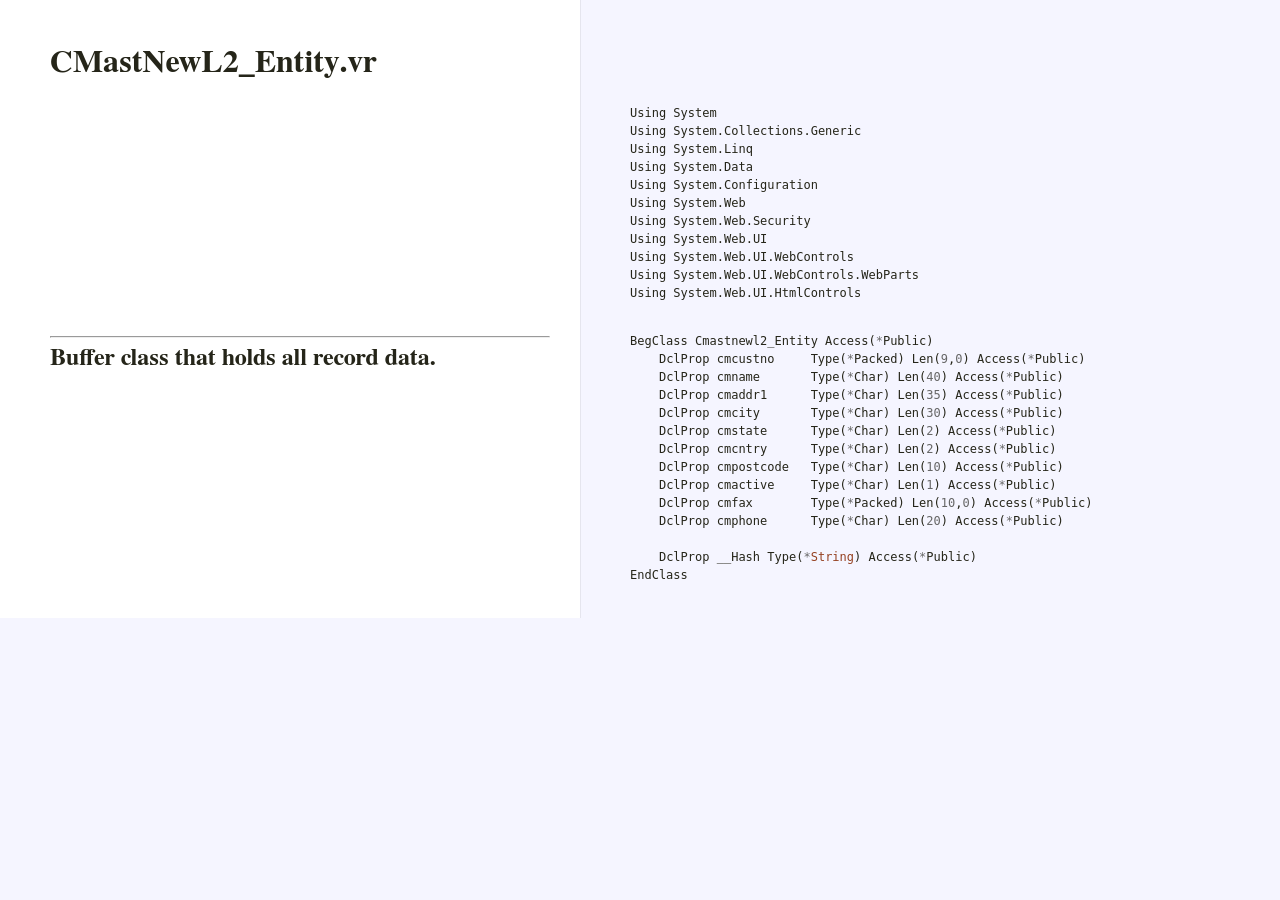
<file: annotated-code/App_Code/CMastNewL2_Entity.vr.html>
<!DOCTYPE html>
<html>
<head>
  <meta http-equiv="content-type" content="text/html;charset=utf-8">
  <title>CMastNewL2_Entity.vr</title>
  <link rel="stylesheet" href="..\pycco.css">
</head>
<body>
<div id='container'>
  <div id="background"></div>
  <div class='section'>
    <div class='docs'><h1>CMastNewL2_Entity.vr</h1></div>
  </div>
  <div class='clearall'>
  <div class='section' id='section-0'>
    <div class='docs'>
      <div class='octowrap'>
        <a class='octothorpe' href='#section-0'>#</a>
      </div>
      
    </div>
    <div class='code'>
      <div class="highlight"><pre><span></span><span class="nx">Using</span> <span class="nx">System</span>
<span class="nx">Using</span> <span class="nx">System</span><span class="p">.</span><span class="nx">Collections</span><span class="p">.</span><span class="nx">Generic</span>
<span class="nx">Using</span> <span class="nx">System</span><span class="p">.</span><span class="nx">Linq</span>
<span class="nx">Using</span> <span class="nx">System</span><span class="p">.</span><span class="nx">Data</span>
<span class="nx">Using</span> <span class="nx">System</span><span class="p">.</span><span class="nx">Configuration</span>
<span class="nx">Using</span> <span class="nx">System</span><span class="p">.</span><span class="nx">Web</span>
<span class="nx">Using</span> <span class="nx">System</span><span class="p">.</span><span class="nx">Web</span><span class="p">.</span><span class="nx">Security</span>
<span class="nx">Using</span> <span class="nx">System</span><span class="p">.</span><span class="nx">Web</span><span class="p">.</span><span class="nx">UI</span>
<span class="nx">Using</span> <span class="nx">System</span><span class="p">.</span><span class="nx">Web</span><span class="p">.</span><span class="nx">UI</span><span class="p">.</span><span class="nx">WebControls</span>
<span class="nx">Using</span> <span class="nx">System</span><span class="p">.</span><span class="nx">Web</span><span class="p">.</span><span class="nx">UI</span><span class="p">.</span><span class="nx">WebControls</span><span class="p">.</span><span class="nx">WebParts</span>
<span class="nx">Using</span> <span class="nx">System</span><span class="p">.</span><span class="nx">Web</span><span class="p">.</span><span class="nx">UI</span><span class="p">.</span><span class="nx">HtmlControls</span></pre></div>
    </div>
  </div>
  <div class='clearall'></div>
  <div class='section' id='section-1'>
    <div class='docs'>
      <div class='octowrap'>
        <a class='octothorpe' href='#section-1'>#</a>
      </div>
      <hr />
<h2>Buffer class that holds all record data.</h2>
    </div>
    <div class='code'>
      <div class="highlight"><pre><span class="nx">BegClass</span> <span class="nx">Cmastnewl2_Entity</span> <span class="nx">Access</span><span class="p">(</span><span class="o">*</span><span class="nx">Public</span><span class="p">)</span>
    <span class="nx">DclProp</span> <span class="nx">cmcustno</span>     <span class="nx">Type</span><span class="p">(</span><span class="o">*</span><span class="nx">Packed</span><span class="p">)</span> <span class="nx">Len</span><span class="p">(</span><span class="mi">9</span><span class="p">,</span><span class="mi">0</span><span class="p">)</span> <span class="nx">Access</span><span class="p">(</span><span class="o">*</span><span class="nx">Public</span><span class="p">)</span>
    <span class="nx">DclProp</span> <span class="nx">cmname</span>       <span class="nx">Type</span><span class="p">(</span><span class="o">*</span><span class="nx">Char</span><span class="p">)</span> <span class="nx">Len</span><span class="p">(</span><span class="mi">40</span><span class="p">)</span> <span class="nx">Access</span><span class="p">(</span><span class="o">*</span><span class="nx">Public</span><span class="p">)</span>
    <span class="nx">DclProp</span> <span class="nx">cmaddr1</span>      <span class="nx">Type</span><span class="p">(</span><span class="o">*</span><span class="nx">Char</span><span class="p">)</span> <span class="nx">Len</span><span class="p">(</span><span class="mi">35</span><span class="p">)</span> <span class="nx">Access</span><span class="p">(</span><span class="o">*</span><span class="nx">Public</span><span class="p">)</span>
    <span class="nx">DclProp</span> <span class="nx">cmcity</span>       <span class="nx">Type</span><span class="p">(</span><span class="o">*</span><span class="nx">Char</span><span class="p">)</span> <span class="nx">Len</span><span class="p">(</span><span class="mi">30</span><span class="p">)</span> <span class="nx">Access</span><span class="p">(</span><span class="o">*</span><span class="nx">Public</span><span class="p">)</span>
    <span class="nx">DclProp</span> <span class="nx">cmstate</span>      <span class="nx">Type</span><span class="p">(</span><span class="o">*</span><span class="nx">Char</span><span class="p">)</span> <span class="nx">Len</span><span class="p">(</span><span class="mi">2</span><span class="p">)</span> <span class="nx">Access</span><span class="p">(</span><span class="o">*</span><span class="nx">Public</span><span class="p">)</span>
    <span class="nx">DclProp</span> <span class="nx">cmcntry</span>      <span class="nx">Type</span><span class="p">(</span><span class="o">*</span><span class="nx">Char</span><span class="p">)</span> <span class="nx">Len</span><span class="p">(</span><span class="mi">2</span><span class="p">)</span> <span class="nx">Access</span><span class="p">(</span><span class="o">*</span><span class="nx">Public</span><span class="p">)</span>
    <span class="nx">DclProp</span> <span class="nx">cmpostcode</span>   <span class="nx">Type</span><span class="p">(</span><span class="o">*</span><span class="nx">Char</span><span class="p">)</span> <span class="nx">Len</span><span class="p">(</span><span class="mi">10</span><span class="p">)</span> <span class="nx">Access</span><span class="p">(</span><span class="o">*</span><span class="nx">Public</span><span class="p">)</span>
    <span class="nx">DclProp</span> <span class="nx">cmactive</span>     <span class="nx">Type</span><span class="p">(</span><span class="o">*</span><span class="nx">Char</span><span class="p">)</span> <span class="nx">Len</span><span class="p">(</span><span class="mi">1</span><span class="p">)</span> <span class="nx">Access</span><span class="p">(</span><span class="o">*</span><span class="nx">Public</span><span class="p">)</span>
    <span class="nx">DclProp</span> <span class="nx">cmfax</span>        <span class="nx">Type</span><span class="p">(</span><span class="o">*</span><span class="nx">Packed</span><span class="p">)</span> <span class="nx">Len</span><span class="p">(</span><span class="mi">10</span><span class="p">,</span><span class="mi">0</span><span class="p">)</span> <span class="nx">Access</span><span class="p">(</span><span class="o">*</span><span class="nx">Public</span><span class="p">)</span>
    <span class="nx">DclProp</span> <span class="nx">cmphone</span>      <span class="nx">Type</span><span class="p">(</span><span class="o">*</span><span class="nx">Char</span><span class="p">)</span> <span class="nx">Len</span><span class="p">(</span><span class="mi">20</span><span class="p">)</span> <span class="nx">Access</span><span class="p">(</span><span class="o">*</span><span class="nx">Public</span><span class="p">)</span>

    <span class="nx">DclProp</span> <span class="nx">__Hash</span> <span class="nx">Type</span><span class="p">(</span><span class="o">*</span><span class="nb">String</span><span class="p">)</span> <span class="nx">Access</span><span class="p">(</span><span class="o">*</span><span class="nx">Public</span><span class="p">)</span>
<span class="nx">EndClass</span>

</pre></div>
    </div>
  </div>
  <div class='clearall'></div>
</div>
</body>
</file>
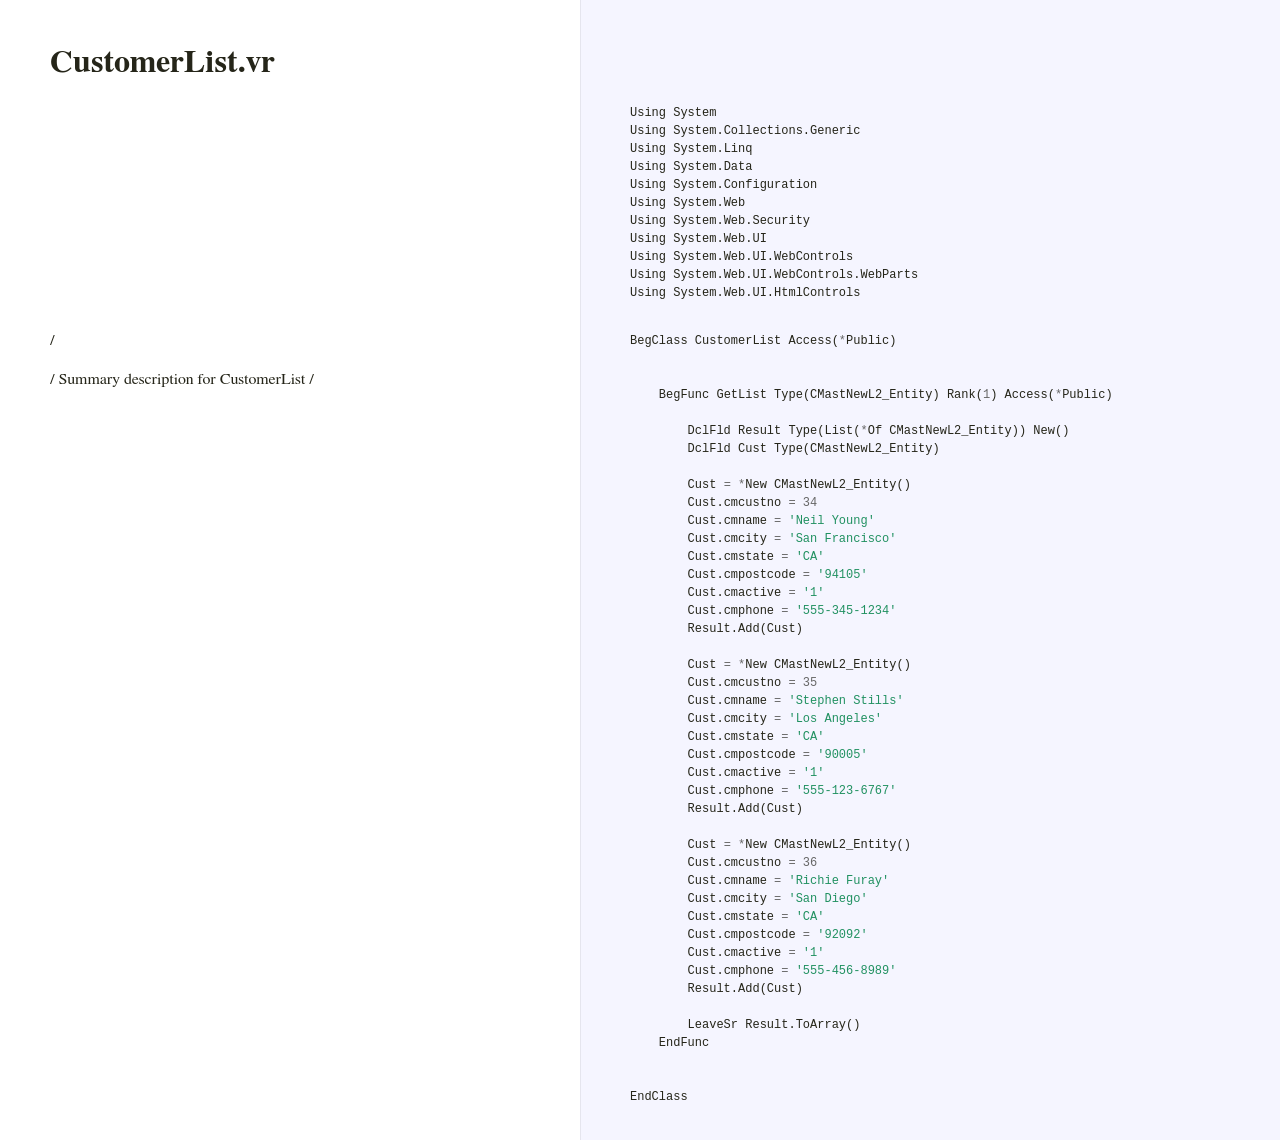
<file: annotated-code/App_Code/CustomerList.vr.html>
<!DOCTYPE html>
<html>
<head>
  <meta http-equiv="content-type" content="text/html;charset=utf-8">
  <title>CustomerList.vr</title>
  <link rel="stylesheet" href="..\pycco.css">
</head>
<body>
<div id='container'>
  <div id="background"></div>
  <div class='section'>
    <div class='docs'><h1>CustomerList.vr</h1></div>
  </div>
  <div class='clearall'>
  <div class='section' id='section-0'>
    <div class='docs'>
      <div class='octowrap'>
        <a class='octothorpe' href='#section-0'>#</a>
      </div>
      
    </div>
    <div class='code'>
      <div class="highlight"><pre><span></span><span class="nx">Using</span> <span class="nx">System</span>
<span class="nx">Using</span> <span class="nx">System</span><span class="p">.</span><span class="nx">Collections</span><span class="p">.</span><span class="nx">Generic</span>
<span class="nx">Using</span> <span class="nx">System</span><span class="p">.</span><span class="nx">Linq</span>
<span class="nx">Using</span> <span class="nx">System</span><span class="p">.</span><span class="nx">Data</span>
<span class="nx">Using</span> <span class="nx">System</span><span class="p">.</span><span class="nx">Configuration</span>
<span class="nx">Using</span> <span class="nx">System</span><span class="p">.</span><span class="nx">Web</span>
<span class="nx">Using</span> <span class="nx">System</span><span class="p">.</span><span class="nx">Web</span><span class="p">.</span><span class="nx">Security</span>
<span class="nx">Using</span> <span class="nx">System</span><span class="p">.</span><span class="nx">Web</span><span class="p">.</span><span class="nx">UI</span>
<span class="nx">Using</span> <span class="nx">System</span><span class="p">.</span><span class="nx">Web</span><span class="p">.</span><span class="nx">UI</span><span class="p">.</span><span class="nx">WebControls</span>
<span class="nx">Using</span> <span class="nx">System</span><span class="p">.</span><span class="nx">Web</span><span class="p">.</span><span class="nx">UI</span><span class="p">.</span><span class="nx">WebControls</span><span class="p">.</span><span class="nx">WebParts</span>
<span class="nx">Using</span> <span class="nx">System</span><span class="p">.</span><span class="nx">Web</span><span class="p">.</span><span class="nx">UI</span><span class="p">.</span><span class="nx">HtmlControls</span></pre></div>
    </div>
  </div>
  <div class='clearall'></div>
  <div class='section' id='section-1'>
    <div class='docs'>
      <div class='octowrap'>
        <a class='octothorpe' href='#section-1'>#</a>
      </div>
      <p>/ <summary>
/ Summary description for CustomerList
/ </summary></p>
    </div>
    <div class='code'>
      <div class="highlight"><pre><span class="nx">BegClass</span> <span class="nx">CustomerList</span> <span class="nx">Access</span><span class="p">(</span><span class="o">*</span><span class="nx">Public</span><span class="p">)</span>

    
    <span class="nx">BegFunc</span> <span class="nx">GetList</span> <span class="nx">Type</span><span class="p">(</span><span class="nx">CMastNewL2_Entity</span><span class="p">)</span> <span class="nx">Rank</span><span class="p">(</span><span class="mi">1</span><span class="p">)</span> <span class="nx">Access</span><span class="p">(</span><span class="o">*</span><span class="nx">Public</span><span class="p">)</span> 

        <span class="nx">DclFld</span> <span class="nx">Result</span> <span class="nx">Type</span><span class="p">(</span><span class="nx">List</span><span class="p">(</span><span class="o">*</span><span class="nx">Of</span> <span class="nx">CMastNewL2_Entity</span><span class="p">))</span> <span class="nx">New</span><span class="p">()</span>
        <span class="nx">DclFld</span> <span class="nx">Cust</span> <span class="nx">Type</span><span class="p">(</span><span class="nx">CMastNewL2_Entity</span><span class="p">)</span> 

        <span class="nx">Cust</span> <span class="o">=</span> <span class="o">*</span><span class="nx">New</span> <span class="nx">CMastNewL2_Entity</span><span class="p">()</span>
        <span class="nx">Cust</span><span class="p">.</span><span class="nx">cmcustno</span> <span class="o">=</span> <span class="mi">34</span>
        <span class="nx">Cust</span><span class="p">.</span><span class="nx">cmname</span> <span class="o">=</span> <span class="s1">&#39;Neil Young&#39;</span>
        <span class="nx">Cust</span><span class="p">.</span><span class="nx">cmcity</span> <span class="o">=</span> <span class="s1">&#39;San Francisco&#39;</span>
        <span class="nx">Cust</span><span class="p">.</span><span class="nx">cmstate</span> <span class="o">=</span> <span class="s1">&#39;CA&#39;</span>
        <span class="nx">Cust</span><span class="p">.</span><span class="nx">cmpostcode</span> <span class="o">=</span> <span class="s1">&#39;94105&#39;</span>
        <span class="nx">Cust</span><span class="p">.</span><span class="nx">cmactive</span> <span class="o">=</span> <span class="s1">&#39;1&#39;</span>
        <span class="nx">Cust</span><span class="p">.</span><span class="nx">cmphone</span> <span class="o">=</span> <span class="s1">&#39;555-345-1234&#39;</span>
        <span class="nx">Result</span><span class="p">.</span><span class="nx">Add</span><span class="p">(</span><span class="nx">Cust</span><span class="p">)</span> 

        <span class="nx">Cust</span> <span class="o">=</span> <span class="o">*</span><span class="nx">New</span> <span class="nx">CMastNewL2_Entity</span><span class="p">()</span>
        <span class="nx">Cust</span><span class="p">.</span><span class="nx">cmcustno</span> <span class="o">=</span> <span class="mi">35</span>
        <span class="nx">Cust</span><span class="p">.</span><span class="nx">cmname</span> <span class="o">=</span> <span class="s1">&#39;Stephen Stills&#39;</span>
        <span class="nx">Cust</span><span class="p">.</span><span class="nx">cmcity</span> <span class="o">=</span> <span class="s1">&#39;Los Angeles&#39;</span>
        <span class="nx">Cust</span><span class="p">.</span><span class="nx">cmstate</span> <span class="o">=</span> <span class="s1">&#39;CA&#39;</span>
        <span class="nx">Cust</span><span class="p">.</span><span class="nx">cmpostcode</span> <span class="o">=</span> <span class="s1">&#39;90005&#39;</span>
        <span class="nx">Cust</span><span class="p">.</span><span class="nx">cmactive</span> <span class="o">=</span> <span class="s1">&#39;1&#39;</span>
        <span class="nx">Cust</span><span class="p">.</span><span class="nx">cmphone</span> <span class="o">=</span> <span class="s1">&#39;555-123-6767&#39;</span>
        <span class="nx">Result</span><span class="p">.</span><span class="nx">Add</span><span class="p">(</span><span class="nx">Cust</span><span class="p">)</span> 

        <span class="nx">Cust</span> <span class="o">=</span> <span class="o">*</span><span class="nx">New</span> <span class="nx">CMastNewL2_Entity</span><span class="p">()</span>
        <span class="nx">Cust</span><span class="p">.</span><span class="nx">cmcustno</span> <span class="o">=</span> <span class="mi">36</span>
        <span class="nx">Cust</span><span class="p">.</span><span class="nx">cmname</span> <span class="o">=</span> <span class="s1">&#39;Richie Furay&#39;</span>
        <span class="nx">Cust</span><span class="p">.</span><span class="nx">cmcity</span> <span class="o">=</span> <span class="s1">&#39;San Diego&#39;</span>
        <span class="nx">Cust</span><span class="p">.</span><span class="nx">cmstate</span> <span class="o">=</span> <span class="s1">&#39;CA&#39;</span>
        <span class="nx">Cust</span><span class="p">.</span><span class="nx">cmpostcode</span> <span class="o">=</span> <span class="s1">&#39;92092&#39;</span>
        <span class="nx">Cust</span><span class="p">.</span><span class="nx">cmactive</span> <span class="o">=</span> <span class="s1">&#39;1&#39;</span>
        <span class="nx">Cust</span><span class="p">.</span><span class="nx">cmphone</span> <span class="o">=</span> <span class="s1">&#39;555-456-8989&#39;</span>
        <span class="nx">Result</span><span class="p">.</span><span class="nx">Add</span><span class="p">(</span><span class="nx">Cust</span><span class="p">)</span> 

        <span class="nx">LeaveSr</span> <span class="nx">Result</span><span class="p">.</span><span class="nx">ToArray</span><span class="p">()</span>    
    <span class="nx">EndFunc</span> 


<span class="nx">EndClass</span>

</pre></div>
    </div>
  </div>
  <div class='clearall'></div>
</div>
</body>
</file>
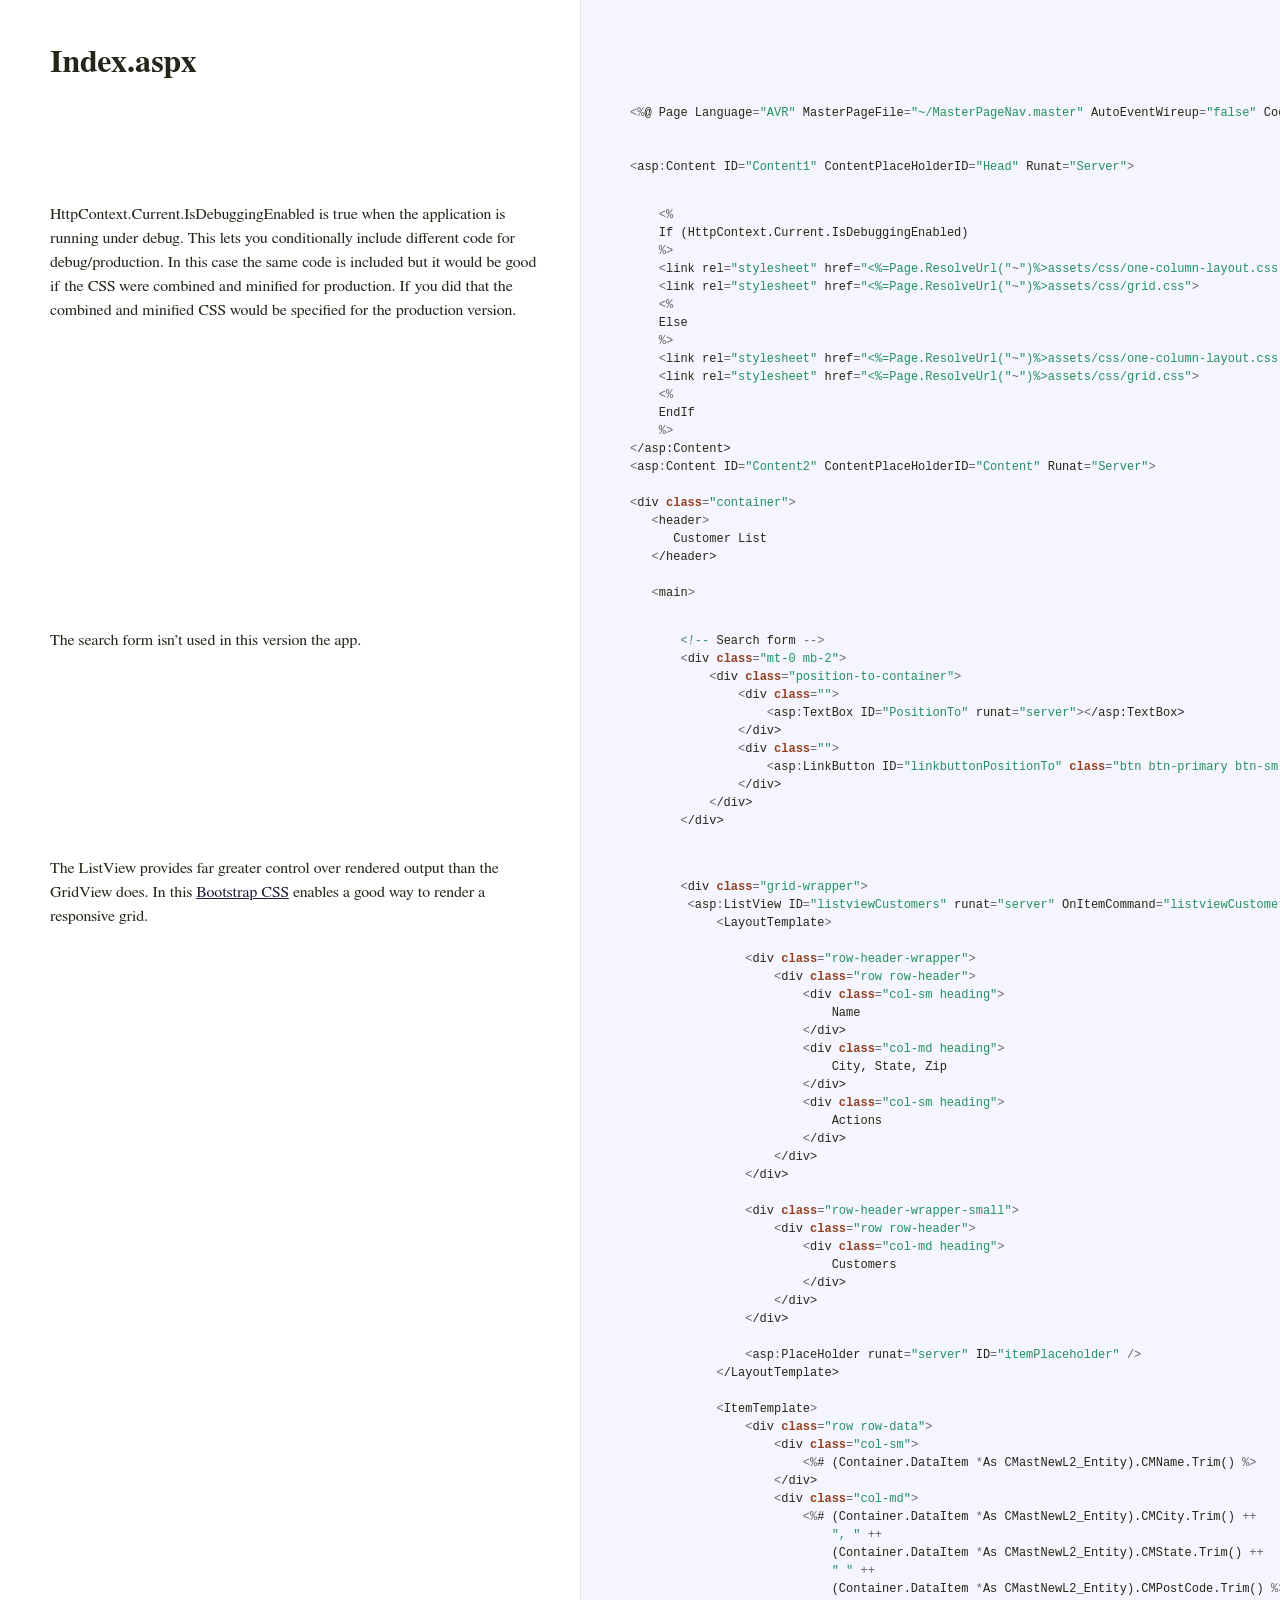
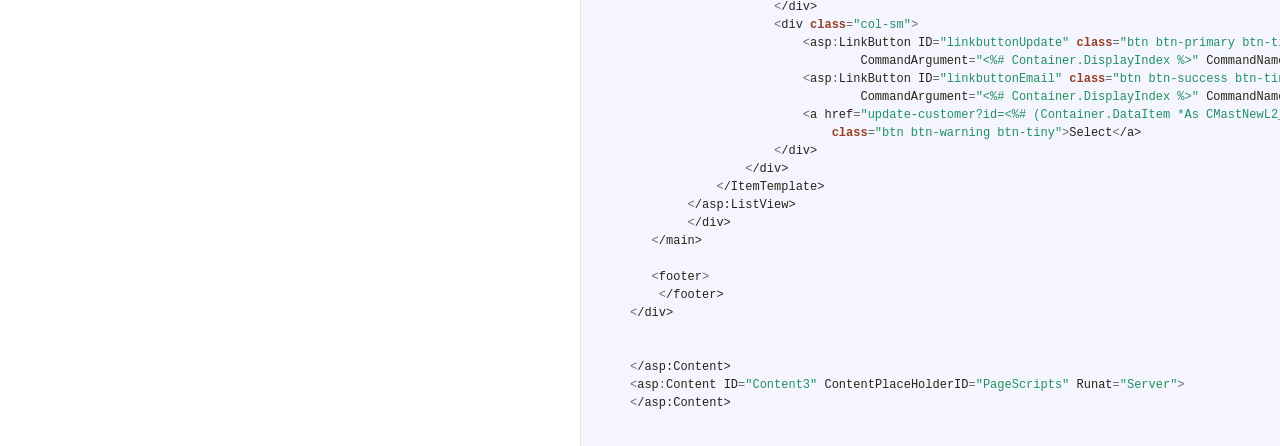
<file: annotated-code/views/Index.aspx.html>
<!DOCTYPE html>
<html>
<head>
  <meta http-equiv="content-type" content="text/html;charset=utf-8">
  <title>Index.aspx</title>
  <link rel="stylesheet" href="..\pycco.css">
</head>
<body>
<div id='container'>
  <div id="background"></div>
  <div class='section'>
    <div class='docs'><h1>Index.aspx</h1></div>
  </div>
  <div class='clearall'>
  <div class='section' id='section-0'>
    <div class='docs'>
      <div class='octowrap'>
        <a class='octothorpe' href='#section-0'>#</a>
      </div>
      
    </div>
    <div class='code'>
      <div class="highlight"><pre><span></span><span class="o">&lt;%</span><span class="err">@</span> <span class="nx">Page</span> <span class="nx">Language</span><span class="o">=</span><span class="s2">&quot;AVR&quot;</span> <span class="nx">MasterPageFile</span><span class="o">=</span><span class="s2">&quot;~/MasterPageNav.master&quot;</span> <span class="nx">AutoEventWireup</span><span class="o">=</span><span class="s2">&quot;false&quot;</span> <span class="nx">CodeFile</span><span class="o">=</span><span class="s2">&quot;Index.aspx.vr&quot;</span> <span class="nx">Inherits</span><span class="o">=</span><span class="s2">&quot;Index&quot;</span> <span class="nx">Title</span><span class="o">=</span><span class="s2">&quot;Untitled Page&quot;</span> <span class="o">%&gt;</span>


<span class="o">&lt;</span><span class="nx">asp</span><span class="o">:</span><span class="nx">Content</span> <span class="nx">ID</span><span class="o">=</span><span class="s2">&quot;Content1&quot;</span> <span class="nx">ContentPlaceHolderID</span><span class="o">=</span><span class="s2">&quot;Head&quot;</span> <span class="nx">Runat</span><span class="o">=</span><span class="s2">&quot;Server&quot;</span><span class="o">&gt;</span></pre></div>
    </div>
  </div>
  <div class='clearall'></div>
  <div class='section' id='section-1'>
    <div class='docs'>
      <div class='octowrap'>
        <a class='octothorpe' href='#section-1'>#</a>
      </div>
      <p>HttpContext.Current.IsDebuggingEnabled is true when the application 
is running under debug. This lets you conditionally include different 
code for debug/production. In this case the same code is included but 
it would be good if the CSS were combined and minified for production.
If you did that the combined and minified CSS would be specified 
for the production version.</p>
    </div>
    <div class='code'>
      <div class="highlight"><pre>    <span class="o">&lt;%</span>
    <span class="nx">If</span> <span class="p">(</span><span class="nx">HttpContext</span><span class="p">.</span><span class="nx">Current</span><span class="p">.</span><span class="nx">IsDebuggingEnabled</span><span class="p">)</span>     
    <span class="o">%&gt;</span>
    <span class="o">&lt;</span><span class="nx">link</span> <span class="nx">rel</span><span class="o">=</span><span class="s2">&quot;stylesheet&quot;</span> <span class="nx">href</span><span class="o">=</span><span class="s2">&quot;&lt;%=Page.ResolveUrl(&quot;</span><span class="o">~</span><span class="s2">&quot;)%&gt;assets/css/one-column-layout.css&quot;</span><span class="o">&gt;</span>
    <span class="o">&lt;</span><span class="nx">link</span> <span class="nx">rel</span><span class="o">=</span><span class="s2">&quot;stylesheet&quot;</span> <span class="nx">href</span><span class="o">=</span><span class="s2">&quot;&lt;%=Page.ResolveUrl(&quot;</span><span class="o">~</span><span class="s2">&quot;)%&gt;assets/css/grid.css&quot;</span><span class="o">&gt;</span>
    <span class="o">&lt;%</span>
    <span class="nx">Else</span>
    <span class="o">%&gt;</span>
    <span class="o">&lt;</span><span class="nx">link</span> <span class="nx">rel</span><span class="o">=</span><span class="s2">&quot;stylesheet&quot;</span> <span class="nx">href</span><span class="o">=</span><span class="s2">&quot;&lt;%=Page.ResolveUrl(&quot;</span><span class="o">~</span><span class="s2">&quot;)%&gt;assets/css/one-column-layout.css&quot;</span><span class="o">&gt;</span>
    <span class="o">&lt;</span><span class="nx">link</span> <span class="nx">rel</span><span class="o">=</span><span class="s2">&quot;stylesheet&quot;</span> <span class="nx">href</span><span class="o">=</span><span class="s2">&quot;&lt;%=Page.ResolveUrl(&quot;</span><span class="o">~</span><span class="s2">&quot;)%&gt;assets/css/grid.css&quot;</span><span class="o">&gt;</span>
    <span class="o">&lt;%</span>
    <span class="nx">EndIf</span> 
    <span class="o">%&gt;</span>
<span class="o">&lt;</span><span class="err">/asp:Content&gt;</span>
<span class="o">&lt;</span><span class="nx">asp</span><span class="o">:</span><span class="nx">Content</span> <span class="nx">ID</span><span class="o">=</span><span class="s2">&quot;Content2&quot;</span> <span class="nx">ContentPlaceHolderID</span><span class="o">=</span><span class="s2">&quot;Content&quot;</span> <span class="nx">Runat</span><span class="o">=</span><span class="s2">&quot;Server&quot;</span><span class="o">&gt;</span>

<span class="o">&lt;</span><span class="nx">div</span> <span class="kr">class</span><span class="o">=</span><span class="s2">&quot;container&quot;</span><span class="o">&gt;</span>
   <span class="o">&lt;</span><span class="nx">header</span><span class="o">&gt;</span>
      <span class="nx">Customer</span> <span class="nx">List</span>
   <span class="o">&lt;</span><span class="err">/header&gt;</span>
    
   <span class="o">&lt;</span><span class="nx">main</span><span class="o">&gt;</span></pre></div>
    </div>
  </div>
  <div class='clearall'></div>
  <div class='section' id='section-2'>
    <div class='docs'>
      <div class='octowrap'>
        <a class='octothorpe' href='#section-2'>#</a>
      </div>
      <p>The search form isn&rsquo;t used in this version the app.</p>
    </div>
    <div class='code'>
      <div class="highlight"><pre>       <span class="c">&lt;!--</span> <span class="nx">Search</span> <span class="nx">form</span> <span class="o">--&gt;</span>
       <span class="o">&lt;</span><span class="nx">div</span> <span class="kr">class</span><span class="o">=</span><span class="s2">&quot;mt-0 mb-2&quot;</span><span class="o">&gt;</span>
           <span class="o">&lt;</span><span class="nx">div</span> <span class="kr">class</span><span class="o">=</span><span class="s2">&quot;position-to-container&quot;</span><span class="o">&gt;</span>
               <span class="o">&lt;</span><span class="nx">div</span> <span class="kr">class</span><span class="o">=</span><span class="s2">&quot;&quot;</span><span class="o">&gt;</span>
                   <span class="o">&lt;</span><span class="nx">asp</span><span class="o">:</span><span class="nx">TextBox</span> <span class="nx">ID</span><span class="o">=</span><span class="s2">&quot;PositionTo&quot;</span> <span class="nx">runat</span><span class="o">=</span><span class="s2">&quot;server&quot;</span><span class="o">&gt;&lt;</span><span class="err">/asp:TextBox&gt;</span>
               <span class="o">&lt;</span><span class="err">/div&gt;</span>
               <span class="o">&lt;</span><span class="nx">div</span> <span class="kr">class</span><span class="o">=</span><span class="s2">&quot;&quot;</span><span class="o">&gt;</span>
                   <span class="o">&lt;</span><span class="nx">asp</span><span class="o">:</span><span class="nx">LinkButton</span> <span class="nx">ID</span><span class="o">=</span><span class="s2">&quot;linkbuttonPositionTo&quot;</span> <span class="kr">class</span><span class="o">=</span><span class="s2">&quot;btn btn-primary btn-sm&quot;</span> <span class="nx">runat</span><span class="o">=</span><span class="s2">&quot;server&quot;</span><span class="o">&gt;</span><span class="nx">Position</span><span class="o">-</span><span class="nx">to</span><span class="o">&lt;</span><span class="err">/asp:LinkButton&gt;</span>
               <span class="o">&lt;</span><span class="err">/div&gt;</span>
           <span class="o">&lt;</span><span class="err">/div&gt;</span>
       <span class="o">&lt;</span><span class="err">/div&gt;</span></pre></div>
    </div>
  </div>
  <div class='clearall'></div>
  <div class='section' id='section-3'>
    <div class='docs'>
      <div class='octowrap'>
        <a class='octothorpe' href='#section-3'>#</a>
      </div>
      <p>The ListView provides far greater control over rendered output than the GridView does. 
In this <a href="https://getbootstrap.com/">Bootstrap CSS</a> enables a good way to render a responsive 
grid. </p>
    </div>
    <div class='code'>
      <div class="highlight"><pre> 
       <span class="o">&lt;</span><span class="nx">div</span> <span class="kr">class</span><span class="o">=</span><span class="s2">&quot;grid-wrapper&quot;</span><span class="o">&gt;</span>
        <span class="o">&lt;</span><span class="nx">asp</span><span class="o">:</span><span class="nx">ListView</span> <span class="nx">ID</span><span class="o">=</span><span class="s2">&quot;listviewCustomers&quot;</span> <span class="nx">runat</span><span class="o">=</span><span class="s2">&quot;server&quot;</span> <span class="nx">OnItemCommand</span><span class="o">=</span><span class="s2">&quot;listviewCustomersRowAction&quot;</span><span class="o">&gt;</span>
            <span class="o">&lt;</span><span class="nx">LayoutTemplate</span><span class="o">&gt;</span>

                <span class="o">&lt;</span><span class="nx">div</span> <span class="kr">class</span><span class="o">=</span><span class="s2">&quot;row-header-wrapper&quot;</span><span class="o">&gt;</span>
                    <span class="o">&lt;</span><span class="nx">div</span> <span class="kr">class</span><span class="o">=</span><span class="s2">&quot;row row-header&quot;</span><span class="o">&gt;</span>
                        <span class="o">&lt;</span><span class="nx">div</span> <span class="kr">class</span><span class="o">=</span><span class="s2">&quot;col-sm heading&quot;</span><span class="o">&gt;</span>
                            <span class="nx">Name</span>
                        <span class="o">&lt;</span><span class="err">/div&gt;</span>
                        <span class="o">&lt;</span><span class="nx">div</span> <span class="kr">class</span><span class="o">=</span><span class="s2">&quot;col-md heading&quot;</span><span class="o">&gt;</span>
                            <span class="nx">City</span><span class="p">,</span> <span class="nx">State</span><span class="p">,</span> <span class="nx">Zip</span>
                        <span class="o">&lt;</span><span class="err">/div&gt;</span>
                        <span class="o">&lt;</span><span class="nx">div</span> <span class="kr">class</span><span class="o">=</span><span class="s2">&quot;col-sm heading&quot;</span><span class="o">&gt;</span>
                            <span class="nx">Actions</span>
                        <span class="o">&lt;</span><span class="err">/div&gt;</span>
                    <span class="o">&lt;</span><span class="err">/div&gt;</span>
                <span class="o">&lt;</span><span class="err">/div&gt;</span>

                <span class="o">&lt;</span><span class="nx">div</span> <span class="kr">class</span><span class="o">=</span><span class="s2">&quot;row-header-wrapper-small&quot;</span><span class="o">&gt;</span>
                    <span class="o">&lt;</span><span class="nx">div</span> <span class="kr">class</span><span class="o">=</span><span class="s2">&quot;row row-header&quot;</span><span class="o">&gt;</span>
                        <span class="o">&lt;</span><span class="nx">div</span> <span class="kr">class</span><span class="o">=</span><span class="s2">&quot;col-md heading&quot;</span><span class="o">&gt;</span>
                            <span class="nx">Customers</span>
                        <span class="o">&lt;</span><span class="err">/div&gt;</span>
                    <span class="o">&lt;</span><span class="err">/div&gt;</span>
                <span class="o">&lt;</span><span class="err">/div&gt;</span>

                <span class="o">&lt;</span><span class="nx">asp</span><span class="o">:</span><span class="nx">PlaceHolder</span> <span class="nx">runat</span><span class="o">=</span><span class="s2">&quot;server&quot;</span> <span class="nx">ID</span><span class="o">=</span><span class="s2">&quot;itemPlaceholder&quot;</span> <span class="o">/&gt;</span>
            <span class="o">&lt;</span><span class="err">/LayoutTemplate&gt;</span>

            <span class="o">&lt;</span><span class="nx">ItemTemplate</span><span class="o">&gt;</span>
                <span class="o">&lt;</span><span class="nx">div</span> <span class="kr">class</span><span class="o">=</span><span class="s2">&quot;row row-data&quot;</span><span class="o">&gt;</span>
                    <span class="o">&lt;</span><span class="nx">div</span> <span class="kr">class</span><span class="o">=</span><span class="s2">&quot;col-sm&quot;</span><span class="o">&gt;</span>
                        <span class="o">&lt;%</span><span class="err">#</span> <span class="p">(</span><span class="nx">Container</span><span class="p">.</span><span class="nx">DataItem</span> <span class="o">*</span><span class="nx">As</span> <span class="nx">CMastNewL2_Entity</span><span class="p">).</span><span class="nx">CMName</span><span class="p">.</span><span class="nx">Trim</span><span class="p">()</span> <span class="o">%&gt;</span>
                    <span class="o">&lt;</span><span class="err">/div&gt;</span>
                    <span class="o">&lt;</span><span class="nx">div</span> <span class="kr">class</span><span class="o">=</span><span class="s2">&quot;col-md&quot;</span><span class="o">&gt;</span>
                        <span class="o">&lt;%</span><span class="err">#</span> <span class="p">(</span><span class="nx">Container</span><span class="p">.</span><span class="nx">DataItem</span> <span class="o">*</span><span class="nx">As</span> <span class="nx">CMastNewL2_Entity</span><span class="p">).</span><span class="nx">CMCity</span><span class="p">.</span><span class="nx">Trim</span><span class="p">()</span> <span class="o">++</span> 
                            <span class="s2">&quot;, &quot;</span> <span class="o">++</span> 
                            <span class="p">(</span><span class="nx">Container</span><span class="p">.</span><span class="nx">DataItem</span> <span class="o">*</span><span class="nx">As</span> <span class="nx">CMastNewL2_Entity</span><span class="p">).</span><span class="nx">CMState</span><span class="p">.</span><span class="nx">Trim</span><span class="p">()</span> <span class="o">++</span> 
                            <span class="s2">&quot; &quot;</span> <span class="o">++</span> 
                            <span class="p">(</span><span class="nx">Container</span><span class="p">.</span><span class="nx">DataItem</span> <span class="o">*</span><span class="nx">As</span> <span class="nx">CMastNewL2_Entity</span><span class="p">).</span><span class="nx">CMPostCode</span><span class="p">.</span><span class="nx">Trim</span><span class="p">()</span> <span class="o">%&gt;</span>
                    <span class="o">&lt;</span><span class="err">/div&gt;</span>
                    <span class="o">&lt;</span><span class="nx">div</span> <span class="kr">class</span><span class="o">=</span><span class="s2">&quot;col-sm&quot;</span><span class="o">&gt;</span>
                        <span class="o">&lt;</span><span class="nx">asp</span><span class="o">:</span><span class="nx">LinkButton</span> <span class="nx">ID</span><span class="o">=</span><span class="s2">&quot;linkbuttonUpdate&quot;</span> <span class="kr">class</span><span class="o">=</span><span class="s2">&quot;btn btn-primary btn-tiny&quot;</span> <span class="nx">runat</span><span class="o">=</span><span class="s2">&quot;server&quot;</span> 
                                <span class="nx">CommandArgument</span><span class="o">=</span><span class="s2">&quot;&lt;%# Container.DisplayIndex %&gt;&quot;</span> <span class="nx">CommandName</span><span class="o">=</span><span class="s2">&quot;updaterow&quot;</span><span class="o">&gt;</span><span class="nx">Update</span><span class="o">&lt;</span><span class="err">/asp:LinkButton&gt;</span>
                        <span class="o">&lt;</span><span class="nx">asp</span><span class="o">:</span><span class="nx">LinkButton</span> <span class="nx">ID</span><span class="o">=</span><span class="s2">&quot;linkbuttonEmail&quot;</span> <span class="kr">class</span><span class="o">=</span><span class="s2">&quot;btn btn-success btn-tiny&quot;</span> <span class="nx">runat</span><span class="o">=</span><span class="s2">&quot;server&quot;</span> 
                                <span class="nx">CommandArgument</span><span class="o">=</span><span class="s2">&quot;&lt;%# Container.DisplayIndex %&gt;&quot;</span> <span class="nx">CommandName</span><span class="o">=</span><span class="s2">&quot;sendemail&quot;</span><span class="o">&gt;</span><span class="nx">Email</span><span class="o">&lt;</span><span class="err">/asp:LinkButton&gt;</span>
                        <span class="o">&lt;</span><span class="nx">a</span> <span class="nx">href</span><span class="o">=</span><span class="s2">&quot;update-customer?id=&lt;%# (Container.DataItem *As CMastNewL2_Entity).CMCustNo.ToString().Trim()%&gt;&quot;</span>
                            <span class="kr">class</span><span class="o">=</span><span class="s2">&quot;btn btn-warning btn-tiny&quot;</span><span class="o">&gt;</span><span class="nx">Select</span><span class="o">&lt;</span><span class="err">/a&gt;</span>
                    <span class="o">&lt;</span><span class="err">/div&gt;                    </span>
                <span class="o">&lt;</span><span class="err">/div&gt;</span>
            <span class="o">&lt;</span><span class="err">/ItemTemplate&gt;</span>
        <span class="o">&lt;</span><span class="err">/asp:ListView&gt;</span>
        <span class="o">&lt;</span><span class="err">/div&gt;</span>
   <span class="o">&lt;</span><span class="err">/main&gt;</span>
  
   <span class="o">&lt;</span><span class="nx">footer</span><span class="o">&gt;</span>
    <span class="o">&lt;</span><span class="err">/footer&gt;</span>
<span class="o">&lt;</span><span class="err">/div&gt;</span>


<span class="o">&lt;</span><span class="err">/asp:Content&gt;</span>
<span class="o">&lt;</span><span class="nx">asp</span><span class="o">:</span><span class="nx">Content</span> <span class="nx">ID</span><span class="o">=</span><span class="s2">&quot;Content3&quot;</span> <span class="nx">ContentPlaceHolderID</span><span class="o">=</span><span class="s2">&quot;PageScripts&quot;</span> <span class="nx">Runat</span><span class="o">=</span><span class="s2">&quot;Server&quot;</span><span class="o">&gt;</span>
<span class="o">&lt;</span><span class="err">/asp:Content&gt;</span>

</pre></div>
    </div>
  </div>
  <div class='clearall'></div>
</div>
</body>
</file>
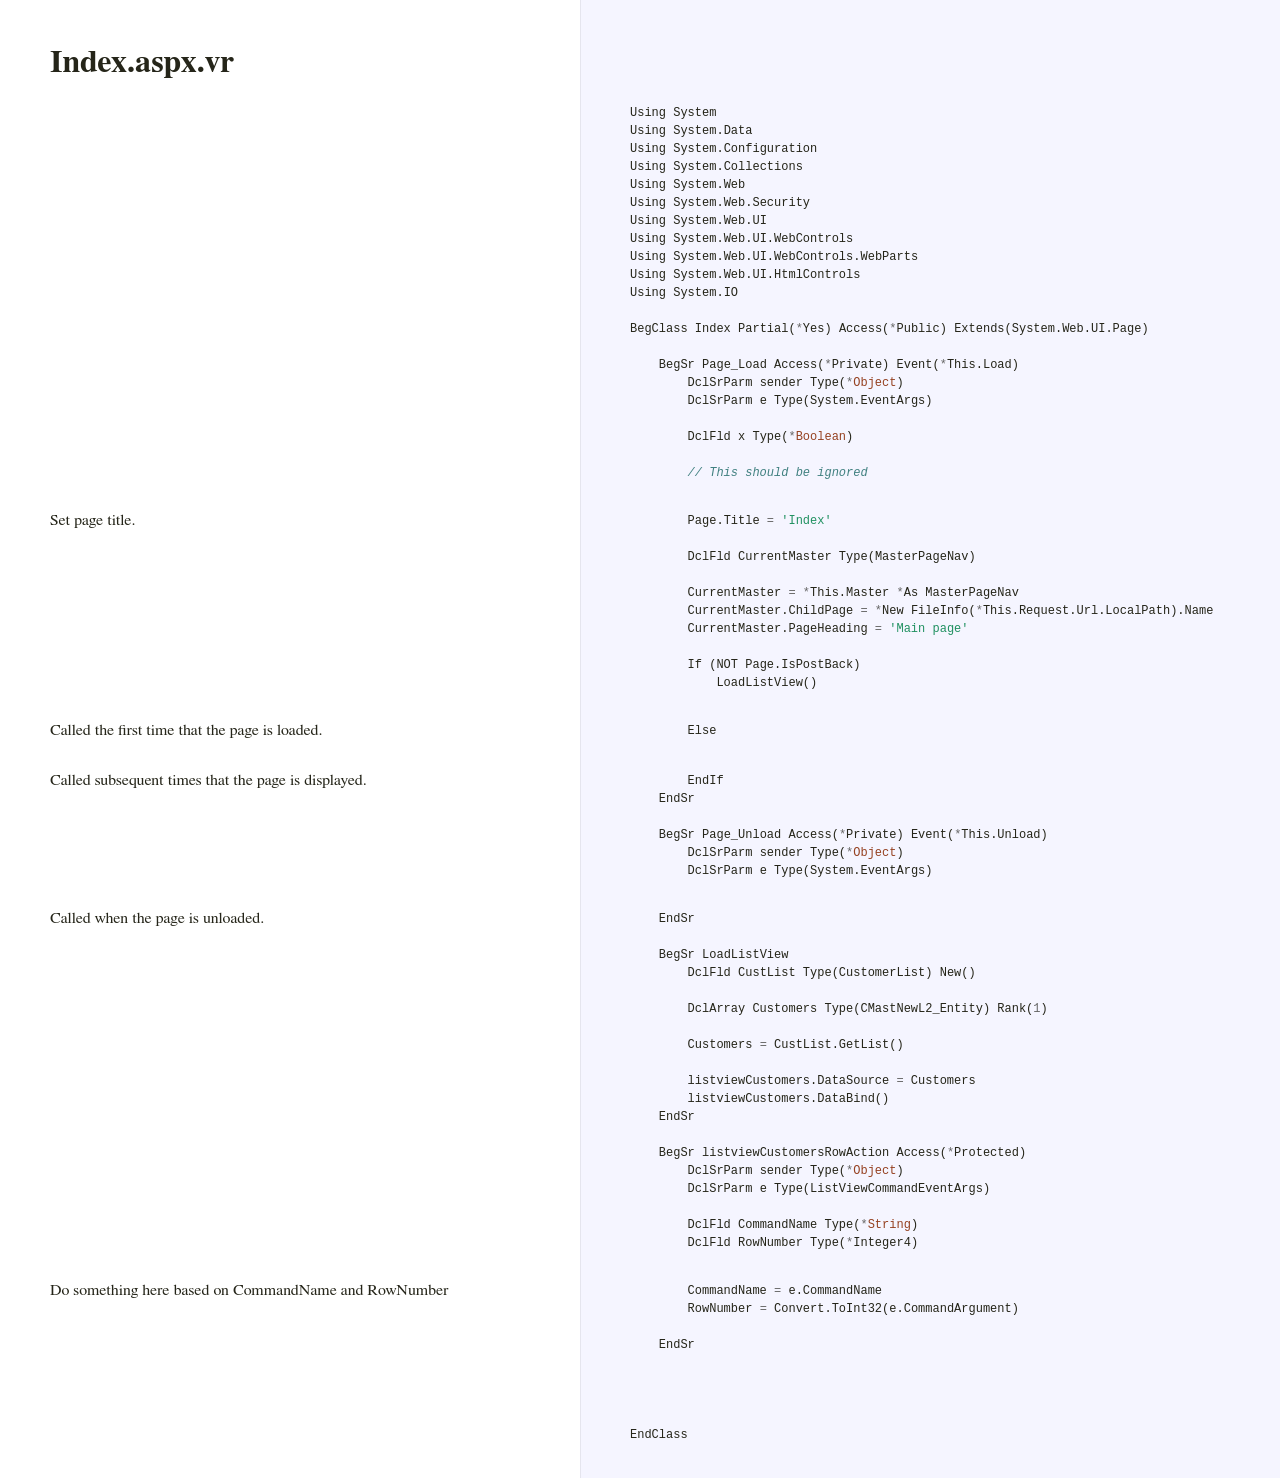
<file: annotated-code/views/Index.aspx.vr.html>
<!DOCTYPE html>
<html>
<head>
  <meta http-equiv="content-type" content="text/html;charset=utf-8">
  <title>Index.aspx.vr</title>
  <link rel="stylesheet" href="..\pycco.css">
</head>
<body>
<div id='container'>
  <div id="background"></div>
  <div class='section'>
    <div class='docs'><h1>Index.aspx.vr</h1></div>
  </div>
  <div class='clearall'>
  <div class='section' id='section-0'>
    <div class='docs'>
      <div class='octowrap'>
        <a class='octothorpe' href='#section-0'>#</a>
      </div>
      
    </div>
    <div class='code'>
      <div class="highlight"><pre><span></span><span class="nx">Using</span> <span class="nx">System</span>
<span class="nx">Using</span> <span class="nx">System</span><span class="p">.</span><span class="nx">Data</span>
<span class="nx">Using</span> <span class="nx">System</span><span class="p">.</span><span class="nx">Configuration</span>
<span class="nx">Using</span> <span class="nx">System</span><span class="p">.</span><span class="nx">Collections</span>
<span class="nx">Using</span> <span class="nx">System</span><span class="p">.</span><span class="nx">Web</span>
<span class="nx">Using</span> <span class="nx">System</span><span class="p">.</span><span class="nx">Web</span><span class="p">.</span><span class="nx">Security</span>
<span class="nx">Using</span> <span class="nx">System</span><span class="p">.</span><span class="nx">Web</span><span class="p">.</span><span class="nx">UI</span>
<span class="nx">Using</span> <span class="nx">System</span><span class="p">.</span><span class="nx">Web</span><span class="p">.</span><span class="nx">UI</span><span class="p">.</span><span class="nx">WebControls</span>
<span class="nx">Using</span> <span class="nx">System</span><span class="p">.</span><span class="nx">Web</span><span class="p">.</span><span class="nx">UI</span><span class="p">.</span><span class="nx">WebControls</span><span class="p">.</span><span class="nx">WebParts</span>
<span class="nx">Using</span> <span class="nx">System</span><span class="p">.</span><span class="nx">Web</span><span class="p">.</span><span class="nx">UI</span><span class="p">.</span><span class="nx">HtmlControls</span>
<span class="nx">Using</span> <span class="nx">System</span><span class="p">.</span><span class="nx">IO</span> 

<span class="nx">BegClass</span> <span class="nx">Index</span> <span class="nx">Partial</span><span class="p">(</span><span class="o">*</span><span class="nx">Yes</span><span class="p">)</span> <span class="nx">Access</span><span class="p">(</span><span class="o">*</span><span class="nx">Public</span><span class="p">)</span> <span class="nx">Extends</span><span class="p">(</span><span class="nx">System</span><span class="p">.</span><span class="nx">Web</span><span class="p">.</span><span class="nx">UI</span><span class="p">.</span><span class="nx">Page</span><span class="p">)</span>

    <span class="nx">BegSr</span> <span class="nx">Page_Load</span> <span class="nx">Access</span><span class="p">(</span><span class="o">*</span><span class="nx">Private</span><span class="p">)</span> <span class="nx">Event</span><span class="p">(</span><span class="o">*</span><span class="nx">This</span><span class="p">.</span><span class="nx">Load</span><span class="p">)</span>
        <span class="nx">DclSrParm</span> <span class="nx">sender</span> <span class="nx">Type</span><span class="p">(</span><span class="o">*</span><span class="nb">Object</span><span class="p">)</span>
        <span class="nx">DclSrParm</span> <span class="nx">e</span> <span class="nx">Type</span><span class="p">(</span><span class="nx">System</span><span class="p">.</span><span class="nx">EventArgs</span><span class="p">)</span>

        <span class="nx">DclFld</span> <span class="nx">x</span> <span class="nx">Type</span><span class="p">(</span><span class="o">*</span><span class="nb">Boolean</span><span class="p">)</span> 

        <span class="c1">// This should be ignored</span></pre></div>
    </div>
  </div>
  <div class='clearall'></div>
  <div class='section' id='section-1'>
    <div class='docs'>
      <div class='octowrap'>
        <a class='octothorpe' href='#section-1'>#</a>
      </div>
      <p>Set page title. </p>
    </div>
    <div class='code'>
      <div class="highlight"><pre>        <span class="nx">Page</span><span class="p">.</span><span class="nx">Title</span> <span class="o">=</span> <span class="s1">&#39;Index&#39;</span>

        <span class="nx">DclFld</span> <span class="nx">CurrentMaster</span> <span class="nx">Type</span><span class="p">(</span><span class="nx">MasterPageNav</span><span class="p">)</span> 

        <span class="nx">CurrentMaster</span> <span class="o">=</span> <span class="o">*</span><span class="nx">This</span><span class="p">.</span><span class="nx">Master</span> <span class="o">*</span><span class="nx">As</span> <span class="nx">MasterPageNav</span>
        <span class="nx">CurrentMaster</span><span class="p">.</span><span class="nx">ChildPage</span> <span class="o">=</span> <span class="o">*</span><span class="nx">New</span> <span class="nx">FileInfo</span><span class="p">(</span><span class="o">*</span><span class="nx">This</span><span class="p">.</span><span class="nx">Request</span><span class="p">.</span><span class="nx">Url</span><span class="p">.</span><span class="nx">LocalPath</span><span class="p">).</span><span class="nx">Name</span>
        <span class="nx">CurrentMaster</span><span class="p">.</span><span class="nx">PageHeading</span> <span class="o">=</span> <span class="s1">&#39;Main page&#39;</span>

        <span class="nx">If</span> <span class="p">(</span><span class="nx">NOT</span> <span class="nx">Page</span><span class="p">.</span><span class="nx">IsPostBack</span><span class="p">)</span>
            <span class="nx">LoadListView</span><span class="p">()</span></pre></div>
    </div>
  </div>
  <div class='clearall'></div>
  <div class='section' id='section-2'>
    <div class='docs'>
      <div class='octowrap'>
        <a class='octothorpe' href='#section-2'>#</a>
      </div>
      <p>Called the first time that the page is loaded.</p>
    </div>
    <div class='code'>
      <div class="highlight"><pre>        <span class="nx">Else</span></pre></div>
    </div>
  </div>
  <div class='clearall'></div>
  <div class='section' id='section-3'>
    <div class='docs'>
      <div class='octowrap'>
        <a class='octothorpe' href='#section-3'>#</a>
      </div>
      <p>Called subsequent times that the page is displayed.</p>
    </div>
    <div class='code'>
      <div class="highlight"><pre>        <span class="nx">EndIf</span>
    <span class="nx">EndSr</span>

    <span class="nx">BegSr</span> <span class="nx">Page_Unload</span> <span class="nx">Access</span><span class="p">(</span><span class="o">*</span><span class="nx">Private</span><span class="p">)</span> <span class="nx">Event</span><span class="p">(</span><span class="o">*</span><span class="nx">This</span><span class="p">.</span><span class="nx">Unload</span><span class="p">)</span>
        <span class="nx">DclSrParm</span> <span class="nx">sender</span> <span class="nx">Type</span><span class="p">(</span><span class="o">*</span><span class="nb">Object</span><span class="p">)</span>
        <span class="nx">DclSrParm</span> <span class="nx">e</span> <span class="nx">Type</span><span class="p">(</span><span class="nx">System</span><span class="p">.</span><span class="nx">EventArgs</span><span class="p">)</span></pre></div>
    </div>
  </div>
  <div class='clearall'></div>
  <div class='section' id='section-4'>
    <div class='docs'>
      <div class='octowrap'>
        <a class='octothorpe' href='#section-4'>#</a>
      </div>
      <p>Called when the page is unloaded.</p>
    </div>
    <div class='code'>
      <div class="highlight"><pre>    <span class="nx">EndSr</span>

    <span class="nx">BegSr</span> <span class="nx">LoadListView</span>
        <span class="nx">DclFld</span> <span class="nx">CustList</span> <span class="nx">Type</span><span class="p">(</span><span class="nx">CustomerList</span><span class="p">)</span> <span class="nx">New</span><span class="p">()</span>

        <span class="nx">DclArray</span> <span class="nx">Customers</span> <span class="nx">Type</span><span class="p">(</span><span class="nx">CMastNewL2_Entity</span><span class="p">)</span> <span class="nx">Rank</span><span class="p">(</span><span class="mi">1</span><span class="p">)</span>

        <span class="nx">Customers</span> <span class="o">=</span> <span class="nx">CustList</span><span class="p">.</span><span class="nx">GetList</span><span class="p">()</span>

        <span class="nx">listviewCustomers</span><span class="p">.</span><span class="nx">DataSource</span> <span class="o">=</span> <span class="nx">Customers</span>
        <span class="nx">listviewCustomers</span><span class="p">.</span><span class="nx">DataBind</span><span class="p">()</span>
    <span class="nx">EndSr</span>

    <span class="nx">BegSr</span> <span class="nx">listviewCustomersRowAction</span> <span class="nx">Access</span><span class="p">(</span><span class="o">*</span><span class="nx">Protected</span><span class="p">)</span> 
        <span class="nx">DclSrParm</span> <span class="nx">sender</span> <span class="nx">Type</span><span class="p">(</span><span class="o">*</span><span class="nb">Object</span><span class="p">)</span>
        <span class="nx">DclSrParm</span> <span class="nx">e</span> <span class="nx">Type</span><span class="p">(</span><span class="nx">ListViewCommandEventArgs</span><span class="p">)</span>

        <span class="nx">DclFld</span> <span class="nx">CommandName</span> <span class="nx">Type</span><span class="p">(</span><span class="o">*</span><span class="nb">String</span><span class="p">)</span> 
        <span class="nx">DclFld</span> <span class="nx">RowNumber</span> <span class="nx">Type</span><span class="p">(</span><span class="o">*</span><span class="nx">Integer4</span><span class="p">)</span></pre></div>
    </div>
  </div>
  <div class='clearall'></div>
  <div class='section' id='section-5'>
    <div class='docs'>
      <div class='octowrap'>
        <a class='octothorpe' href='#section-5'>#</a>
      </div>
      <p>Do something here based on CommandName and RowNumber </p>
    </div>
    <div class='code'>
      <div class="highlight"><pre>        <span class="nx">CommandName</span> <span class="o">=</span> <span class="nx">e</span><span class="p">.</span><span class="nx">CommandName</span>
        <span class="nx">RowNumber</span> <span class="o">=</span> <span class="nx">Convert</span><span class="p">.</span><span class="nx">ToInt32</span><span class="p">(</span><span class="nx">e</span><span class="p">.</span><span class="nx">CommandArgument</span><span class="p">)</span>

    <span class="nx">EndSr</span> 


        
    
<span class="nx">EndClass</span>

</pre></div>
    </div>
  </div>
  <div class='clearall'></div>
</div>
</body>
</file>
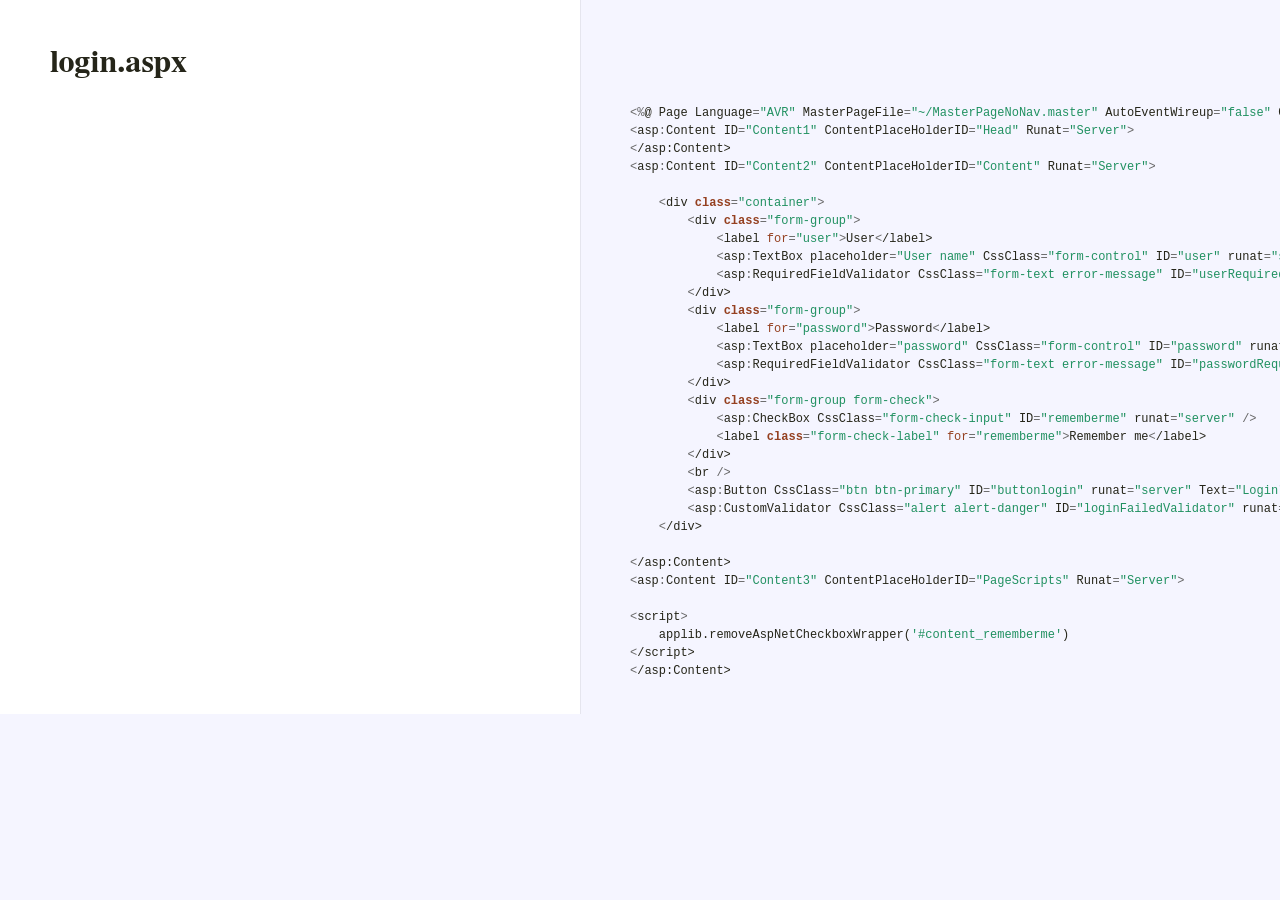
<file: annotated-code/views/login.aspx.html>
<!DOCTYPE html>
<html>
<head>
  <meta http-equiv="content-type" content="text/html;charset=utf-8">
  <title>login.aspx</title>
  <link rel="stylesheet" href="..\pycco.css">
</head>
<body>
<div id='container'>
  <div id="background"></div>
  <div class='section'>
    <div class='docs'><h1>login.aspx</h1></div>
  </div>
  <div class='clearall'>
  <div class='section' id='section-0'>
    <div class='docs'>
      <div class='octowrap'>
        <a class='octothorpe' href='#section-0'>#</a>
      </div>
      
    </div>
    <div class='code'>
      <div class="highlight"><pre><span></span><span class="o">&lt;%</span><span class="err">@</span> <span class="nx">Page</span> <span class="nx">Language</span><span class="o">=</span><span class="s2">&quot;AVR&quot;</span> <span class="nx">MasterPageFile</span><span class="o">=</span><span class="s2">&quot;~/MasterPageNoNav.master&quot;</span> <span class="nx">AutoEventWireup</span><span class="o">=</span><span class="s2">&quot;false&quot;</span> <span class="nx">CodeFile</span><span class="o">=</span><span class="s2">&quot;login.aspx.vr&quot;</span> <span class="nx">Inherits</span><span class="o">=</span><span class="s2">&quot;views_login&quot;</span> <span class="nx">Title</span><span class="o">=</span><span class="s2">&quot;Untitled Page&quot;</span> <span class="o">%&gt;</span>
<span class="o">&lt;</span><span class="nx">asp</span><span class="o">:</span><span class="nx">Content</span> <span class="nx">ID</span><span class="o">=</span><span class="s2">&quot;Content1&quot;</span> <span class="nx">ContentPlaceHolderID</span><span class="o">=</span><span class="s2">&quot;Head&quot;</span> <span class="nx">Runat</span><span class="o">=</span><span class="s2">&quot;Server&quot;</span><span class="o">&gt;</span>
<span class="o">&lt;</span><span class="err">/asp:Content&gt;</span>
<span class="o">&lt;</span><span class="nx">asp</span><span class="o">:</span><span class="nx">Content</span> <span class="nx">ID</span><span class="o">=</span><span class="s2">&quot;Content2&quot;</span> <span class="nx">ContentPlaceHolderID</span><span class="o">=</span><span class="s2">&quot;Content&quot;</span> <span class="nx">Runat</span><span class="o">=</span><span class="s2">&quot;Server&quot;</span><span class="o">&gt;</span>

    <span class="o">&lt;</span><span class="nx">div</span> <span class="kr">class</span><span class="o">=</span><span class="s2">&quot;container&quot;</span><span class="o">&gt;</span>
        <span class="o">&lt;</span><span class="nx">div</span> <span class="kr">class</span><span class="o">=</span><span class="s2">&quot;form-group&quot;</span><span class="o">&gt;</span>
            <span class="o">&lt;</span><span class="nx">label</span> <span class="k">for</span><span class="o">=</span><span class="s2">&quot;user&quot;</span><span class="o">&gt;</span><span class="nx">User</span><span class="o">&lt;</span><span class="err">/label&gt;</span>
            <span class="o">&lt;</span><span class="nx">asp</span><span class="o">:</span><span class="nx">TextBox</span> <span class="nx">placeholder</span><span class="o">=</span><span class="s2">&quot;User name&quot;</span> <span class="nx">CssClass</span><span class="o">=</span><span class="s2">&quot;form-control&quot;</span> <span class="nx">ID</span><span class="o">=</span><span class="s2">&quot;user&quot;</span> <span class="nx">runat</span><span class="o">=</span><span class="s2">&quot;server&quot;</span><span class="o">&gt;&lt;</span><span class="err">/asp:TextBox&gt;</span>
            <span class="o">&lt;</span><span class="nx">asp</span><span class="o">:</span><span class="nx">RequiredFieldValidator</span> <span class="nx">CssClass</span><span class="o">=</span><span class="s2">&quot;form-text error-message&quot;</span> <span class="nx">ID</span><span class="o">=</span><span class="s2">&quot;userRequiredValidator&quot;</span> <span class="nx">ControlToValidate</span><span class="o">=</span><span class="s2">&quot;user&quot;</span> <span class="nx">runat</span><span class="o">=</span><span class="s2">&quot;server&quot;</span> <span class="nx">ErrorMessage</span><span class="o">=</span><span class="s2">&quot;Please enter user name&quot;</span> <span class="nx">Display</span><span class="o">=</span><span class="s2">&quot;Dynamic&quot;</span><span class="o">&gt;&lt;</span><span class="err">/asp:RequiredFieldValidator&gt;</span>
        <span class="o">&lt;</span><span class="err">/div&gt;</span>
        <span class="o">&lt;</span><span class="nx">div</span> <span class="kr">class</span><span class="o">=</span><span class="s2">&quot;form-group&quot;</span><span class="o">&gt;</span>
            <span class="o">&lt;</span><span class="nx">label</span> <span class="k">for</span><span class="o">=</span><span class="s2">&quot;password&quot;</span><span class="o">&gt;</span><span class="nx">Password</span><span class="o">&lt;</span><span class="err">/label&gt;</span>
            <span class="o">&lt;</span><span class="nx">asp</span><span class="o">:</span><span class="nx">TextBox</span> <span class="nx">placeholder</span><span class="o">=</span><span class="s2">&quot;password&quot;</span> <span class="nx">CssClass</span><span class="o">=</span><span class="s2">&quot;form-control&quot;</span> <span class="nx">ID</span><span class="o">=</span><span class="s2">&quot;password&quot;</span> <span class="nx">runat</span><span class="o">=</span><span class="s2">&quot;server&quot;</span> <span class="nx">TextMode</span><span class="o">=</span><span class="s2">&quot;Password&quot;</span><span class="o">&gt;&lt;</span><span class="err">/asp:TextBox&gt;</span>
            <span class="o">&lt;</span><span class="nx">asp</span><span class="o">:</span><span class="nx">RequiredFieldValidator</span> <span class="nx">CssClass</span><span class="o">=</span><span class="s2">&quot;form-text error-message&quot;</span> <span class="nx">ID</span><span class="o">=</span><span class="s2">&quot;passwordRequiredValidator&quot;</span> <span class="nx">ControlToValidate</span><span class="o">=</span><span class="s2">&quot;user&quot;</span> <span class="nx">runat</span><span class="o">=</span><span class="s2">&quot;server&quot;</span> <span class="nx">ErrorMessage</span><span class="o">=</span><span class="s2">&quot;Please enter your password&quot;</span> <span class="nx">Display</span><span class="o">=</span><span class="s2">&quot;Dynamic&quot;</span><span class="o">&gt;&lt;</span><span class="err">/asp:RequiredFieldValidator&gt;</span>
        <span class="o">&lt;</span><span class="err">/div&gt;</span>
        <span class="o">&lt;</span><span class="nx">div</span> <span class="kr">class</span><span class="o">=</span><span class="s2">&quot;form-group form-check&quot;</span><span class="o">&gt;</span>
            <span class="o">&lt;</span><span class="nx">asp</span><span class="o">:</span><span class="nx">CheckBox</span> <span class="nx">CssClass</span><span class="o">=</span><span class="s2">&quot;form-check-input&quot;</span> <span class="nx">ID</span><span class="o">=</span><span class="s2">&quot;rememberme&quot;</span> <span class="nx">runat</span><span class="o">=</span><span class="s2">&quot;server&quot;</span> <span class="o">/&gt;</span>
            <span class="o">&lt;</span><span class="nx">label</span> <span class="kr">class</span><span class="o">=</span><span class="s2">&quot;form-check-label&quot;</span> <span class="k">for</span><span class="o">=</span><span class="s2">&quot;rememberme&quot;</span><span class="o">&gt;</span><span class="nx">Remember</span> <span class="nx">me</span><span class="o">&lt;</span><span class="err">/label&gt;</span>
        <span class="o">&lt;</span><span class="err">/div&gt;</span>
        <span class="o">&lt;</span><span class="nx">br</span> <span class="o">/&gt;</span>
        <span class="o">&lt;</span><span class="nx">asp</span><span class="o">:</span><span class="nx">Button</span> <span class="nx">CssClass</span><span class="o">=</span><span class="s2">&quot;btn btn-primary&quot;</span> <span class="nx">ID</span><span class="o">=</span><span class="s2">&quot;buttonlogin&quot;</span> <span class="nx">runat</span><span class="o">=</span><span class="s2">&quot;server&quot;</span> <span class="nx">Text</span><span class="o">=</span><span class="s2">&quot;Login&quot;</span> <span class="o">/&gt;</span>
        <span class="o">&lt;</span><span class="nx">asp</span><span class="o">:</span><span class="nx">CustomValidator</span> <span class="nx">CssClass</span><span class="o">=</span><span class="s2">&quot;alert alert-danger&quot;</span> <span class="nx">ID</span><span class="o">=</span><span class="s2">&quot;loginFailedValidator&quot;</span> <span class="nx">runat</span><span class="o">=</span><span class="s2">&quot;server&quot;</span> <span class="nx">ErrorMessage</span><span class="o">=</span><span class="s2">&quot;Login failed&quot;</span> <span class="nx">Display</span><span class="o">=</span><span class="s2">&quot;Dynamic&quot;</span><span class="o">&gt;&lt;</span><span class="err">/asp:CustomValidator&gt;</span>
    <span class="o">&lt;</span><span class="err">/div&gt;</span>

<span class="o">&lt;</span><span class="err">/asp:Content&gt;</span>
<span class="o">&lt;</span><span class="nx">asp</span><span class="o">:</span><span class="nx">Content</span> <span class="nx">ID</span><span class="o">=</span><span class="s2">&quot;Content3&quot;</span> <span class="nx">ContentPlaceHolderID</span><span class="o">=</span><span class="s2">&quot;PageScripts&quot;</span> <span class="nx">Runat</span><span class="o">=</span><span class="s2">&quot;Server&quot;</span><span class="o">&gt;</span>

<span class="o">&lt;</span><span class="nx">script</span><span class="o">&gt;</span>
    <span class="nx">applib</span><span class="p">.</span><span class="nx">removeAspNetCheckboxWrapper</span><span class="p">(</span><span class="s1">&#39;#content_rememberme&#39;</span><span class="p">)</span>
<span class="o">&lt;</span><span class="err">/script&gt;</span>
<span class="o">&lt;</span><span class="err">/asp:Content&gt;</span>

</pre></div>
    </div>
  </div>
  <div class='clearall'></div>
</div>
</body>
</file>
<file: annotated-code/pycco.css>
/*
    This is CSS for the Pycco annnotated code generator. It doesn't have anything
    to do with this project. 
*/

/*--------------------- Layout and Typography ----------------------------*/
body {
  font-family: 'Palatino Linotype', 'Book Antiqua', Palatino, FreeSerif, serif;
  font-size: 16px;
  line-height: 24px;
  color: #252519;
  margin: 0; padding: 0;
  background: #f5f5ff;
}
a {
  color: #261a3b;
}
  a:visited {
    color: #261a3b;
  }
p {
  margin: 0 0 15px 0;
}
h1, h2, h3, h4, h5, h6 {
  margin: 40px 0 15px 0;
}
h2, h3, h4, h5, h6 {
    margin-top: 0;
  }
#container {
  background: white;
 }
#container, div.section {
  position: relative;
}
#background {
  position: absolute;
  top: 0; left: 580px; right: 0; bottom: 0;
  background: #f5f5ff;
  border-left: 1px solid #e5e5ee;
  z-index: 0;
}
#jump_to, #jump_page {
  background: white;
  -webkit-box-shadow: 0 0 25px #777; -moz-box-shadow: 0 0 25px #777;
  -webkit-border-bottom-left-radius: 5px; -moz-border-radius-bottomleft: 5px;
  font: 10px Arial;
  text-transform: uppercase;
  cursor: pointer;
  text-align: right;
}
#jump_to, #jump_wrapper {
  position: fixed;
  right: 0; top: 0;
  padding: 5px 10px;
}
  #jump_wrapper {
    padding: 0;
    display: none;
  }
    #jump_to:hover #jump_wrapper {
      display: block;
    }
    #jump_page {
      padding: 5px 0 3px;
      margin: 0 0 25px 25px;
    }
      #jump_page .source {
        display: block;
        padding: 5px 10px;
        text-decoration: none;
        border-top: 1px solid #eee;
      }
        #jump_page .source:hover {
          background: #f5f5ff;
        }
        #jump_page .source:first-child {
        }
div.docs {
  float: left;
  max-width: 500px;
  min-width: 500px;
  min-height: 5px;
  padding: 10px 25px 1px 50px;
  vertical-align: top;
  text-align: left;
}
  .docs pre {
    margin: 15px 0 15px;
    padding-left: 15px;
  }
  .docs p tt, .docs p code {
    background: #f8f8ff;
    border: 1px solid #dedede;
    font-size: 12px;
    padding: 0 0.2em;
  }
  .octowrap {
    position: relative;
  }
    .octothorpe {
      font: 12px Arial;
      text-decoration: none;
      color: #454545;
      position: absolute;
      top: 3px; left: -20px;
      padding: 1px 2px;
      opacity: 0;
      -webkit-transition: opacity 0.2s linear;
    }
      div.docs:hover .octothorpe {
        opacity: 1;
      }
div.code {
  margin-left: 580px;
  padding: 14px 15px 16px 50px;
  vertical-align: top;
}
  .code pre, .docs p code {
    font-size: 12px;
  }
    pre, tt, code {
      line-height: 18px;
      font-family: Monaco, Consolas, "Lucida Console", monospace;
      margin: 0; padding: 0;
    }
div.clearall {
    clear: both;
}


/*---------------------- Syntax Highlighting -----------------------------*/
td.linenos { background-color: #f0f0f0; padding-right: 10px; }
span.lineno { background-color: #f0f0f0; padding: 0 5px 0 5px; }
body .hll { background-color: #ffffcc }
body .c { color: #408080; font-style: italic }  /* Comment */
/* body .err { border: 1px solid #FF0000 }*/     /* Error */
body .k { color: #954121 }                      /* Keyword */
body .o { color: #666666 }                      /* Operator */
body .cm { color: #408080; font-style: italic } /* Comment.Multiline */
body .cp { color: #BC7A00 }                     /* Comment.Preproc */
body .c1 { color: #408080; font-style: italic } /* Comment.Single */
body .cs { color: #408080; font-style: italic } /* Comment.Special */
body .gd { color: #A00000 }                     /* Generic.Deleted */
body .ge { font-style: italic }                 /* Generic.Emph */
body .gr { color: #FF0000 }                     /* Generic.Error */
body .gh { color: #000080; font-weight: bold }  /* Generic.Heading */
body .gi { color: #00A000 }                     /* Generic.Inserted */
body .go { color: #808080 }                     /* Generic.Output */
body .gp { color: #000080; font-weight: bold }  /* Generic.Prompt */
body .gs { font-weight: bold }                  /* Generic.Strong */
body .gu { color: #800080; font-weight: bold }  /* Generic.Subheading */
body .gt { color: #0040D0 }                     /* Generic.Traceback */
body .kc { color: #954121 }                     /* Keyword.Constant */
body .kd { color: #954121; font-weight: bold }  /* Keyword.Declaration */
body .kn { color: #954121; font-weight: bold }  /* Keyword.Namespace */
body .kp { color: #954121 }                     /* Keyword.Pseudo */
body .kr { color: #954121; font-weight: bold }  /* Keyword.Reserved */
body .kt { color: #B00040 }                     /* Keyword.Type */
body .m { color: #666666 }                      /* Literal.Number */
body .s { color: #219161 }                      /* Literal.String */
body .na { color: #7D9029 }                     /* Name.Attribute */
body .nb { color: #954121 }                     /* Name.Builtin */
body .nc { color: #0000FF; font-weight: bold }  /* Name.Class */
body .no { color: #880000 }                     /* Name.Constant */
body .nd { color: #AA22FF }                     /* Name.Decorator */
body .ni { color: #999999; font-weight: bold }  /* Name.Entity */
body .ne { color: #D2413A; font-weight: bold }  /* Name.Exception */
body .nf { color: #0000FF }                     /* Name.Function */
body .nl { color: #A0A000 }                     /* Name.Label */
body .nn { color: #0000FF; font-weight: bold }  /* Name.Namespace */
body .nt { color: #954121; font-weight: bold }  /* Name.Tag */
body .nv { color: #19469D }                     /* Name.Variable */
body .ow { color: #AA22FF; font-weight: bold }  /* Operator.Word */
body .w { color: #bbbbbb }                      /* Text.Whitespace */
body .mf { color: #666666 }                     /* Literal.Number.Float */
body .mh { color: #666666 }                     /* Literal.Number.Hex */
body .mi { color: #666666 }                     /* Literal.Number.Integer */
body .mo { color: #666666 }                     /* Literal.Number.Oct */
body .sb { color: #219161 }                     /* Literal.String.Backtick */
body .sc { color: #219161 }                     /* Literal.String.Char */
body .sd { color: #219161; font-style: italic } /* Literal.String.Doc */
body .s2 { color: #219161 }                     /* Literal.String.Double */
body .se { color: #BB6622; font-weight: bold }  /* Literal.String.Escape */
body .sh { color: #219161 }                     /* Literal.String.Heredoc */
body .si { color: #BB6688; font-weight: bold }  /* Literal.String.Interpol */
body .sx { color: #954121 }                     /* Literal.String.Other */
body .sr { color: #BB6688 }                     /* Literal.String.Regex */
body .s1 { color: #219161 }                     /* Literal.String.Single */
body .ss { color: #19469D }                     /* Literal.String.Symbol */
body .bp { color: #954121 }                     /* Name.Builtin.Pseudo */
body .vc { color: #19469D }                     /* Name.Variable.Class */
body .vg { color: #19469D }                     /* Name.Variable.Global */
body .vi { color: #19469D }                     /* Name.Variable.Instance */
body .il { color: #666666 }                     /* Literal.Number.Integer.Long */
</file>
<file: docs/pycco.css>
/*
    This is CSS for the Pycco annnotated code generator. It doesn't have anything
    to do with this project. 
*/

/*--------------------- Layout and Typography ----------------------------*/
body {
  font-family: 'Palatino Linotype', 'Book Antiqua', Palatino, FreeSerif, serif;
  font-size: 16px;
  line-height: 24px;
  color: #252519;
  margin: 0; padding: 0;
  background: #f5f5ff;
}
a {
  color: #261a3b;
}
  a:visited {
    color: #261a3b;
  }
p {
  margin: 0 0 15px 0;
}
h1, h2, h3, h4, h5, h6 {
  margin: 40px 0 15px 0;
}
h1 {
    font-family: sans-serif;
    font-size: 1.5em;
    font-weight: 500;
}
h2, h3, h4, h5, h6 {
    margin-top: 0;
  }
#container {
  background: white;
 }
#container, div.section {
  position: relative;
}
#background {
  position: absolute;
  top: 0; left: 580px; right: 0; bottom: 0;
  background: #f5f5ff;
  border-left: 1px solid #e5e5ee;
  z-index: 0;
}
#jump_to, #jump_page {
  background: white;
  -webkit-box-shadow: 0 0 25px #777; -moz-box-shadow: 0 0 25px #777;
  -webkit-border-bottom-left-radius: 5px; -moz-border-radius-bottomleft: 5px;
  font: 10px Arial;
  text-transform: uppercase;
  cursor: pointer;
  text-align: right;
}
#jump_to, #jump_wrapper {
  position: fixed;
  right: 0; top: 0;
  padding: 5px 10px;
}
  #jump_wrapper {
    padding: 0;
    display: none;
  }
    #jump_to:hover #jump_wrapper {
      display: block;
    }
    #jump_page {
      padding: 5px 0 3px;
      margin: 0 0 25px 25px;
    }
      #jump_page .source {
        display: block;
        padding: 5px 10px;
        text-decoration: none;
        border-top: 1px solid #eee;
      }
        #jump_page .source:hover {
          background: #f5f5ff;
        }
        #jump_page .source:first-child {
        }
div.docs {
  float: left;
  max-width: 500px;
  min-width: 500px;
  min-height: 5px;
  padding: 10px 25px 1px 50px;
  vertical-align: top;
  text-align: left;
}
  .docs pre {
    margin: 15px 0 15px;
    padding-left: 15px;
  }
  .docs p tt, .docs p code {
    background: #f8f8ff;
    border: 1px solid #dedede;
    font-size: 12px;
    padding: 0 0.2em;
  }
  .octowrap {
    position: relative;
  }
    .octothorpe {
      font: 12px Arial;
      text-decoration: none;
      color: #454545;
      position: absolute;
      top: 3px; left: -20px;
      padding: 1px 2px;
      opacity: 0;
      -webkit-transition: opacity 0.2s linear;
    }
      div.docs:hover .octothorpe {
        opacity: 1;
      }
div.code {
  margin-left: 580px;
  padding: 14px 15px 16px 50px;
  vertical-align: top;
}
  .code pre, .docs p code {
    font-size: 12px;
  }
    pre, tt, code {
      line-height: 18px;
      font-family: Monaco, Consolas, "Lucida Console", monospace;
      margin: 0; padding: 0;
    }
div.clearall {
    clear: both;
}


/*---------------------- Syntax Highlighting -----------------------------*/
td.linenos { background-color: #f0f0f0; padding-right: 10px; }
span.lineno { background-color: #f0f0f0; padding: 0 5px 0 5px; }
body .hll { background-color: #ffffcc }
body .c { color: #408080; font-style: italic }  /* Comment */
/* body .err { border: 1px solid #FF0000 }*/     /* Error */
body .k { color: #954121 }                      /* Keyword */
body .o { color: #666666 }                      /* Operator */
body .cm { color: #408080; font-style: italic } /* Comment.Multiline */
body .cp { color: #BC7A00 }                     /* Comment.Preproc */
body .c1 { color: #408080; font-style: italic } /* Comment.Single */
body .cs { color: #408080; font-style: italic } /* Comment.Special */
body .gd { color: #A00000 }                     /* Generic.Deleted */
body .ge { font-style: italic }                 /* Generic.Emph */
body .gr { color: #FF0000 }                     /* Generic.Error */
body .gh { color: #000080; font-weight: bold }  /* Generic.Heading */
body .gi { color: #00A000 }                     /* Generic.Inserted */
body .go { color: #808080 }                     /* Generic.Output */
body .gp { color: #000080; font-weight: bold }  /* Generic.Prompt */
body .gs { font-weight: bold }                  /* Generic.Strong */
body .gu { color: #800080; font-weight: bold }  /* Generic.Subheading */
body .gt { color: #0040D0 }                     /* Generic.Traceback */
body .kc { color: #954121 }                     /* Keyword.Constant */
body .kd { color: #954121; font-weight: bold }  /* Keyword.Declaration */
body .kn { color: #954121; font-weight: bold }  /* Keyword.Namespace */
body .kp { color: #954121 }                     /* Keyword.Pseudo */
body .kr { color: #954121; font-weight: bold }  /* Keyword.Reserved */
body .kt { color: #B00040 }                     /* Keyword.Type */
body .m { color: #666666 }                      /* Literal.Number */
body .s { color: #219161 }                      /* Literal.String */
body .na { color: #7D9029 }                     /* Name.Attribute */
body .nb { color: #954121 }                     /* Name.Builtin */
body .nc { color: #0000FF; font-weight: bold }  /* Name.Class */
body .no { color: #880000 }                     /* Name.Constant */
body .nd { color: #AA22FF }                     /* Name.Decorator */
body .ni { color: #999999; font-weight: bold }  /* Name.Entity */
body .ne { color: #D2413A; font-weight: bold }  /* Name.Exception */
body .nf { color: #0000FF }                     /* Name.Function */
body .nl { color: #A0A000 }                     /* Name.Label */
body .nn { color: #0000FF; font-weight: bold }  /* Name.Namespace */
body .nt { color: #954121; font-weight: bold }  /* Name.Tag */
body .nv { color: #19469D }                     /* Name.Variable */
body .ow { color: #AA22FF; font-weight: bold }  /* Operator.Word */
body .w { color: #bbbbbb }                      /* Text.Whitespace */
body .mf { color: #666666 }                     /* Literal.Number.Float */
body .mh { color: #666666 }                     /* Literal.Number.Hex */
body .mi { color: #666666 }                     /* Literal.Number.Integer */
body .mo { color: #666666 }                     /* Literal.Number.Oct */
body .sb { color: #219161 }                     /* Literal.String.Backtick */
body .sc { color: #219161 }                     /* Literal.String.Char */
body .sd { color: #219161; font-style: italic } /* Literal.String.Doc */
body .s2 { color: #219161 }                     /* Literal.String.Double */
body .se { color: #BB6622; font-weight: bold }  /* Literal.String.Escape */
body .sh { color: #219161 }                     /* Literal.String.Heredoc */
body .si { color: #BB6688; font-weight: bold }  /* Literal.String.Interpol */
body .sx { color: #954121 }                     /* Literal.String.Other */
body .sr { color: #BB6688 }                     /* Literal.String.Regex */
body .s1 { color: #219161 }                     /* Literal.String.Single */
body .ss { color: #19469D }                     /* Literal.String.Symbol */
body .bp { color: #954121 }                     /* Name.Builtin.Pseudo */
body .vc { color: #19469D }                     /* Name.Variable.Class */
body .vg { color: #19469D }                     /* Name.Variable.Global */
body .vi { color: #19469D }                     /* Name.Variable.Instance */
body .il { color: #666666 }                     /* Literal.Number.Integer.Long */
</file>
